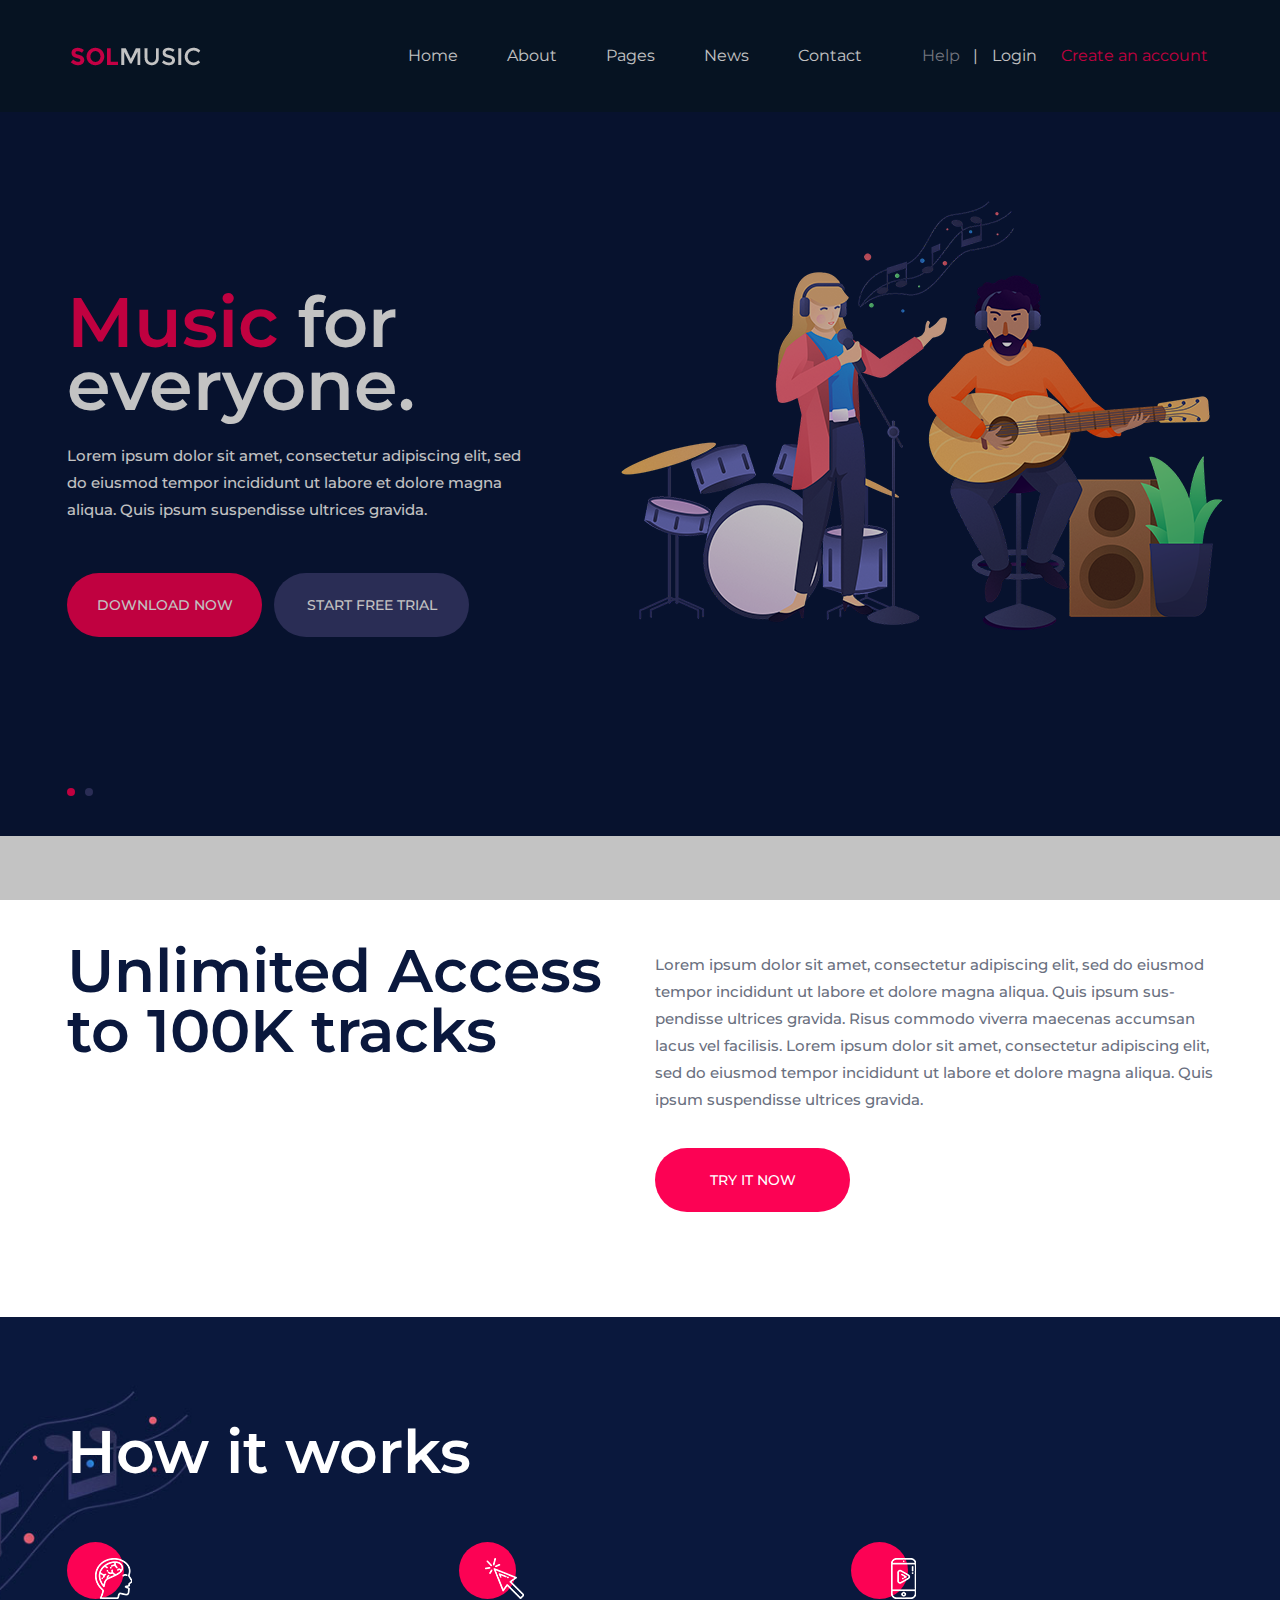
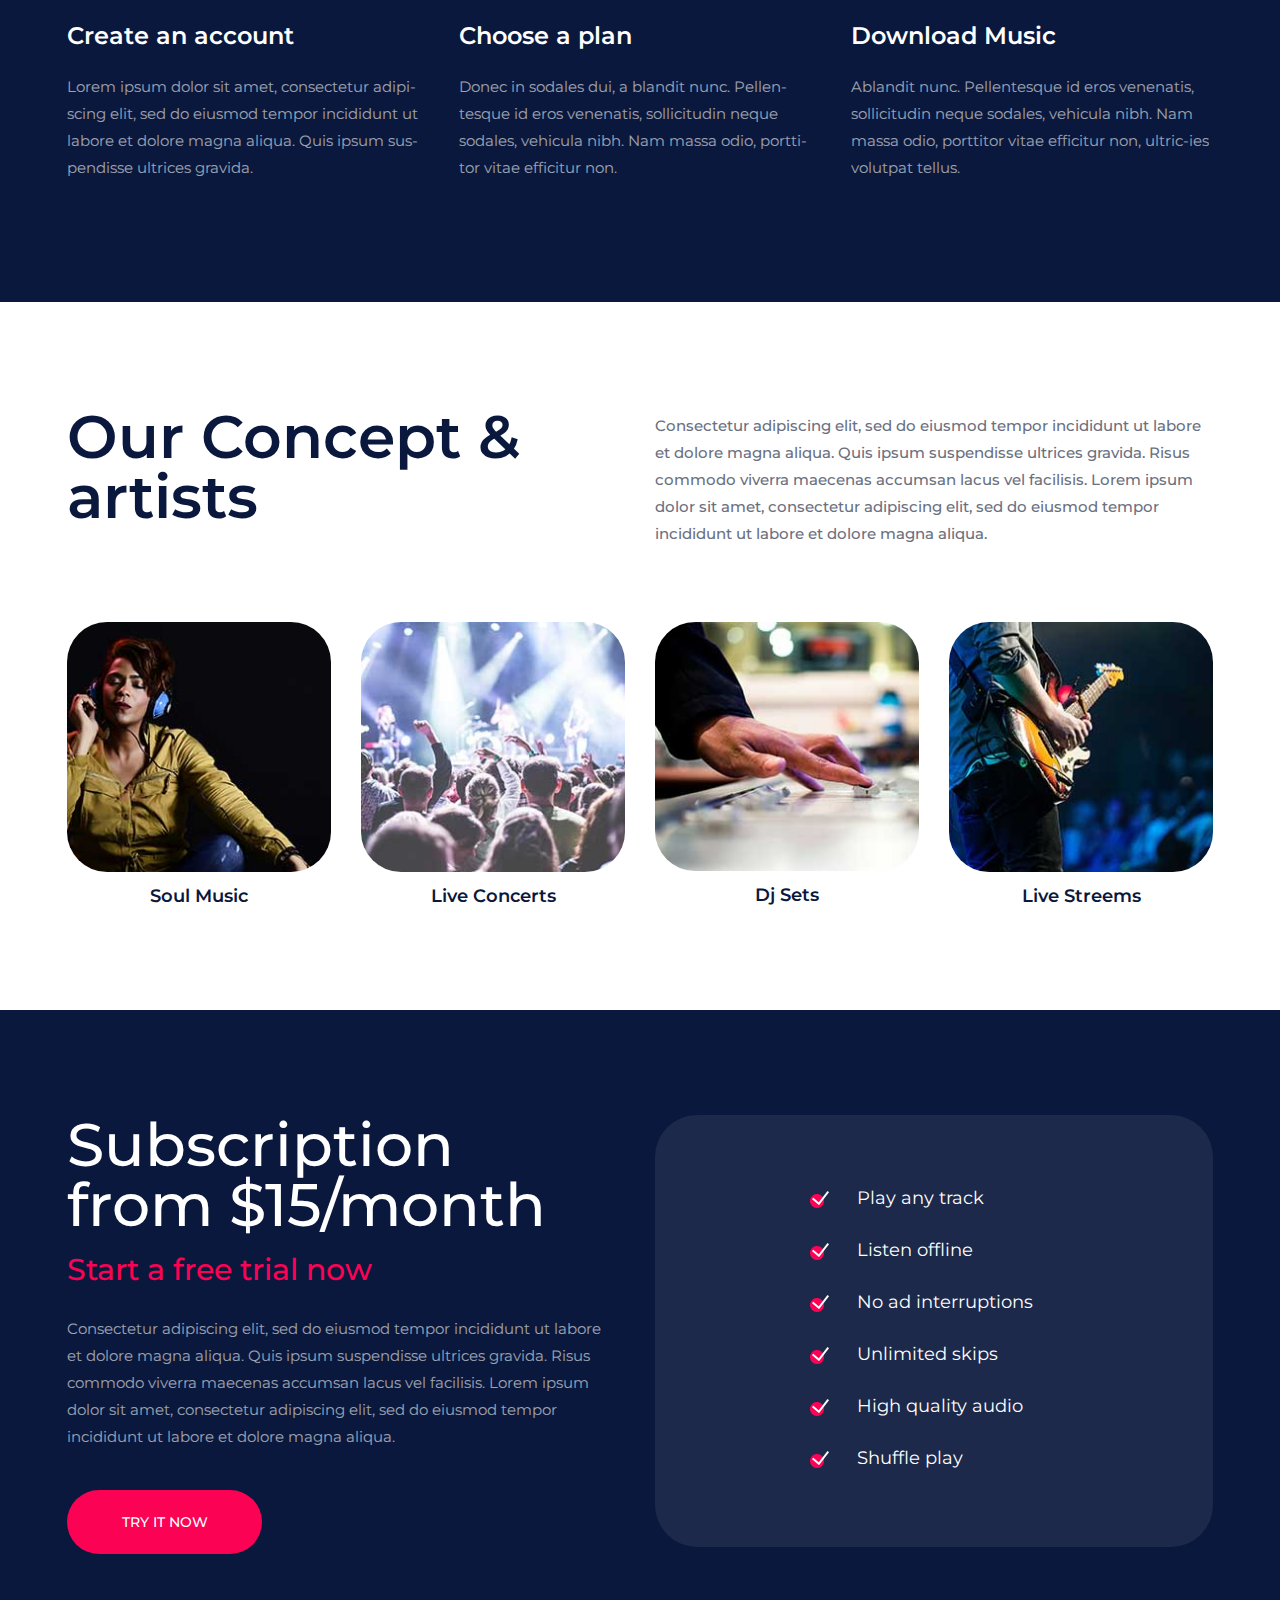
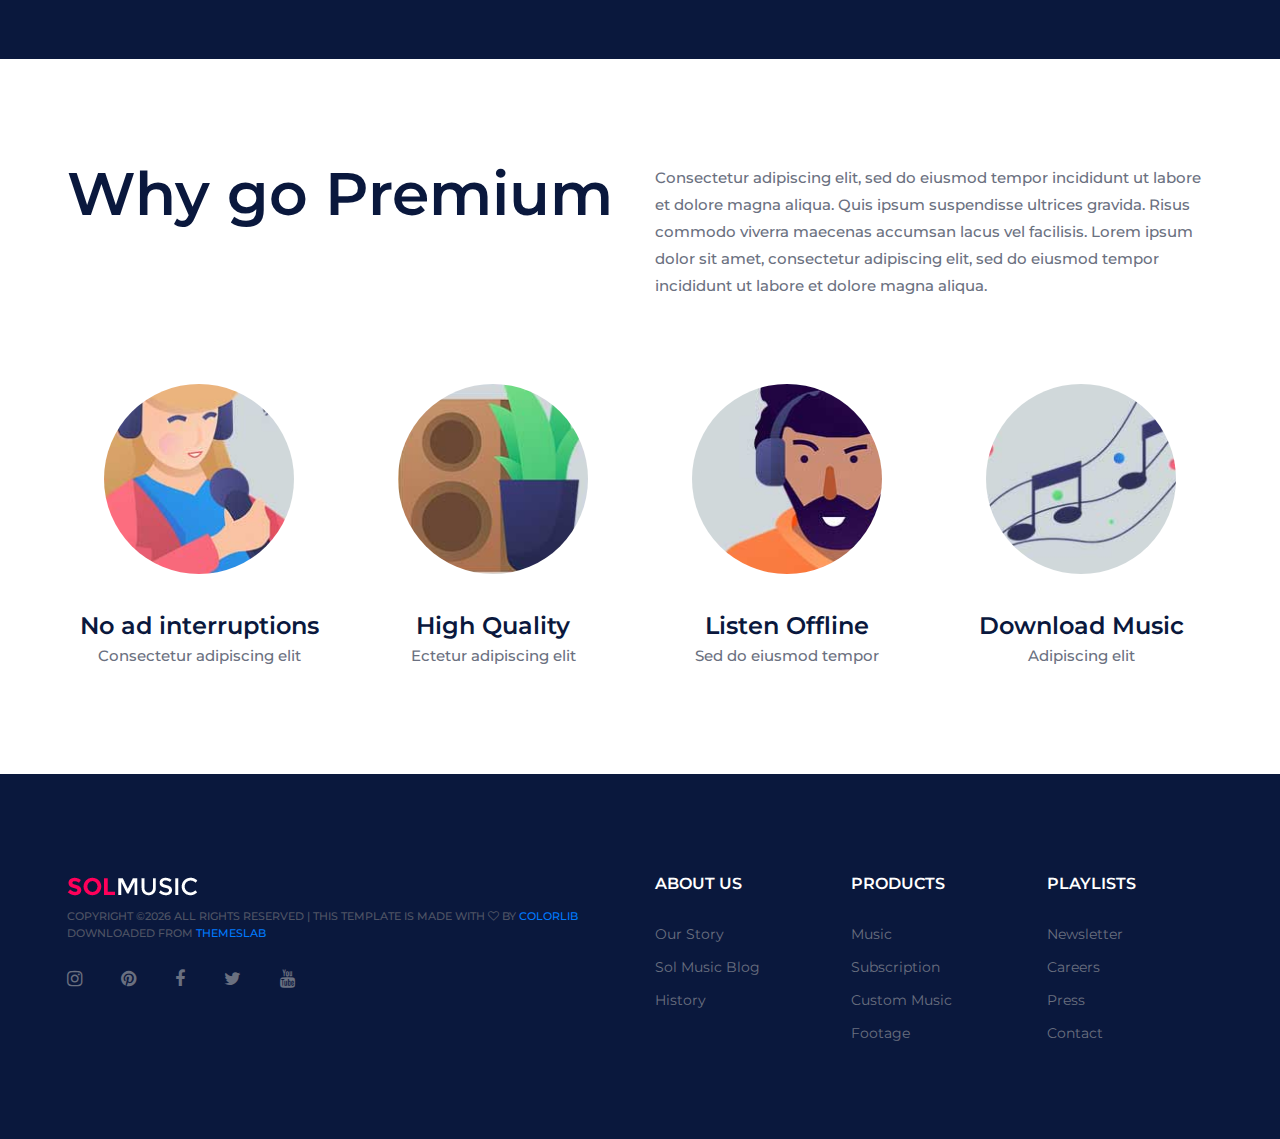
<file: index.html>
<!DOCTYPE html>
<html lang="zxx">
<head>
	<title>SolMusic</title>
	<meta charset="UTF-8">
	<meta name="description" content="SolMusic">
	<meta name="keywords" content="music, html">
	<meta name="viewport" content="width=device-width, initial-scale=1.0">
	
	<!-- Favicon -->
	<link href="img/favicon.ico" rel="shortcut icon"/>

	<!-- Google font -->
	<link href="https://fonts.googleapis.com/css?family=Montserrat:300,300i,400,400i,500,500i,600,600i,700,700i&display=swap" rel="stylesheet">
 
	<!-- Stylesheets -->
	<link rel="stylesheet" href="css/bootstrap.min.css"/>
	<link rel="stylesheet" href="css/font-awesome.min.css"/>
	<link rel="stylesheet" href="css/owl.carousel.min.css"/>
	<link rel="stylesheet" href="css/slicknav.min.css"/>

	<!-- Main Stylesheets -->
	<link rel="stylesheet" href="css/style.css"/>


	<!--[if lt IE 9]>
		<script src="https://oss.maxcdn.com/html5shiv/3.7.2/html5shiv.min.js"></script>
		<script src="https://oss.maxcdn.com/respond/1.4.2/respond.min.js"></script>
	<![endif]-->

</head>
<body>
	<!-- Page Preloder -->
	<div id="preloder">
		<div class="loader"></div>
	</div>

	<!-- Header section -->
	<header class="header-section clearfix">
		<a href="index.html" class="site-logo">
			<img src="img/logo.png" alt="">
		</a>
		<div class="header-right">
			<a href="#" class="hr-btn">Help</a>
			<span>|</span>
			<div class="user-panel">
				<a href="" class="login">Login</a>
				<a href="" class="register">Create an account</a>
			</div> 
		</div>
		<ul class="main-menu">
			<li><a href="index.html">Home</a></li>
			<li><a href="#">About</a></li>
			<li><a href="#">Pages</a>
				<ul class="sub-menu">
					<li><a href="category.html">Category</a></li>
					<li><a href="playlist.html">Playlist</a></li>
					<li><a href="artist.html">Artist</a></li>
					<li><a href="blog.html">Blog</a></li>
					<li><a href="contact.html">Contact</a></li>
				</ul>
			</li>
			<li><a href="blog.html">News</a></li>
			<li><a href="contact.html">Contact</a></li>
		</ul>
	</header>
	<!-- Header section end -->

	<!-- Hero section -->
	<section class="hero-section">
		<div class="hero-slider owl-carousel">
			<div class="hs-item">
				<div class="container">
					<div class="row">
						<div class="col-lg-6">
							<div class="hs-text">
								<h2><span>Music</span> for everyone.</h2>
								<p>Lorem ipsum dolor sit amet, consectetur adipiscing elit, sed do eiusmod tempor incididunt ut labore et dolore magna aliqua. Quis ipsum suspendisse ultrices gravida. </p>
								<a href="#" class="site-btn">Download Now</a>
								<a href="#" class="site-btn sb-c2">Start free trial</a>
							</div>
						</div>
						<div class="col-lg-6">
							<div class="hr-img">
								<img src="img/hero-bg.png" alt="">
							</div>
						</div>
					</div>
				</div>
			</div>
			<div class="hs-item">
				<div class="container">
					<div class="row">
						<div class="col-lg-6">
							<div class="hs-text">
								<h2><span>Listen </span> to new music.</h2>
								<p>Lorem ipsum dolor sit amet, consectetur adipiscing elit, sed do eiusmod tempor incididunt ut labore et dolore magna aliqua. Quis ipsum suspendisse ultrices gravida. </p>
								<a href="#" class="site-btn">Download Now</a>
								<a href="#" class="site-btn sb-c2">Start free trial</a>
							</div>
						</div>
						<div class="col-lg-6">
							<div class="hr-img">
								<img src="img/hero-bg.png" alt="">
							</div>
						</div>
					</div>
				</div>
			</div>
		</div>
	</section>
	<!-- Hero section end -->

	<!-- Intro section -->
	<section class="intro-section spad">
		<div class="container">
			<div class="row">
				<div class="col-lg-6">
					<div class="section-title">
						<h2>Unlimited Access to 100K tracks</h2>
					</div>
				</div>
				<div class="col-lg-6">
					<p>Lorem ipsum dolor sit amet, consectetur adipiscing elit, sed do eiusmod tempor incididunt ut labore et dolore magna aliqua. Quis ipsum sus-pendisse ultrices gravida. Risus commodo viverra maecenas accumsan lacus vel facilisis. Lorem ipsum dolor sit amet, consectetur adipiscing elit, sed do eiusmod tempor incididunt ut labore et dolore magna aliqua. Quis ipsum suspendisse ultrices gravida.</p>
					<a href="#" class="site-btn">Try it now</a>
				</div>
			</div>
		</div>
	</section>
	<!-- Intro section end -->

	<!-- How section -->
	<section class="how-section spad set-bg" data-setbg="img/how-to-bg.jpg">
		<div class="container text-white">
			<div class="section-title">
				<h2>How it works</h2>
			</div>
			<div class="row">
				<div class="col-md-4">
					<div class="how-item">
						<div class="hi-icon">
							<img src="img/icons/brain.png" alt="">
						</div>
						<h4>Create an account</h4>
						<p>Lorem ipsum dolor sit amet, consectetur adipi-scing elit, sed do eiusmod tempor incididunt ut labore et dolore magna aliqua. Quis ipsum sus-pendisse ultrices gravida. </p>
					</div>
				</div>
				<div class="col-md-4">
					<div class="how-item">
						<div class="hi-icon">
							<img src="img/icons/pointer.png" alt="">
						</div>
						<h4>Choose a plan</h4>
						<p>Donec in sodales dui, a blandit nunc. Pellen-tesque id eros venenatis, sollicitudin neque sodales, vehicula nibh. Nam massa odio, portti-tor vitae efficitur non. </p>
					</div>
				</div>
				<div class="col-md-4">
					<div class="how-item">
						<div class="hi-icon">
							<img src="img/icons/smartphone.png" alt="">
						</div>
						<h4>Download Music</h4>
						<p>Ablandit nunc. Pellentesque id eros venenatis, sollicitudin neque sodales, vehicula nibh. Nam massa odio, porttitor vitae efficitur non, ultric-ies volutpat tellus. </p>
					</div>
				</div>
			</div>
		</div>
	</section>
	<!-- How section end -->

	<!-- Concept section -->
	<section class="concept-section spad">
		<div class="container">
			<div class="row">
				<div class="col-lg-6">
					<div class="section-title">
						<h2>Our Concept & artists</h2>
					</div>
				</div>
				<div class="col-lg-6">
					<p>Consectetur adipiscing elit, sed do eiusmod tempor incididunt ut labore et dolore magna aliqua. Quis ipsum suspendisse ultrices gravida. Risus commodo viverra maecenas accumsan lacus vel facilisis. Lorem ipsum dolor sit amet, consectetur adipiscing elit, sed do eiusmod tempor incididunt ut labore et dolore magna aliqua.</p>
				</div>
			</div>
			<div class="row">
				<div class="col-lg-3 col-sm-6">
					<div class="concept-item">
						<img src="img/concept/1.jpg" alt="">
						<h5>Soul Music</h5>
					</div>
				</div>
				<div class="col-lg-3 col-sm-6">
					<div class="concept-item">
						<img src="img/concept/2.jpg" alt="">
						<h5>Live Concerts</h5>
					</div>
				</div>
				<div class="col-lg-3 col-sm-6">
					<div class="concept-item">
						<img src="img/concept/3.jpg" alt="">
						<h5>Dj Sets</h5>
					</div>
				</div>
				<div class="col-lg-3 col-sm-6">
					<div class="concept-item">
						<img src="img/concept/4.jpg" alt="">
						<h5>Live Streems</h5>
					</div>
				</div>
			</div>
		</div>
	</section>
	<!-- Concept section end -->

	<!-- Subscription section -->
	<section class="subscription-section spad">
		<div class="container">
			<div class="row">
				<div class="col-lg-6">
					<div class="sub-text">
						<h2>Subscription from $15/month</h2>
						<h3>Start a free trial now</h3>
						<p>Consectetur adipiscing elit, sed do eiusmod tempor incididunt ut labore et dolore magna aliqua. Quis ipsum suspendisse ultrices gravida. Risus commodo viverra maecenas accumsan lacus vel facilisis. Lorem ipsum dolor sit amet, consectetur adipiscing elit, sed do eiusmod tempor incididunt ut labore et dolore magna aliqua.</p>
						<a href="#" class="site-btn">Try it now</a>
					</div>
				</div>
				<div class="col-lg-6">
					<ul class="sub-list">
						<li><img src="img/icons/check-icon.png" alt="">Play any track</li>
						<li><img src="img/icons/check-icon.png" alt="">Listen offline</li>
						<li><img src="img/icons/check-icon.png" alt="">No ad interruptions</li>
						<li><img src="img/icons/check-icon.png" alt="">Unlimited skips</li>
						<li><img src="img/icons/check-icon.png" alt="">High quality audio</li>
						<li><img src="img/icons/check-icon.png" alt="">Shuffle play</li>
					</ul>
				</div>
			</div>
		</div>
	</section>
	<!-- Subscription section end -->

	<!-- Premium section end -->
	<section class="premium-section spad">
		<div class="container">
			<div class="row">
				<div class="col-lg-6">
					<div class="section-title">
						<h2>Why go Premium</h2>
					</div>
				</div>
				<div class="col-lg-6">
					<p>Consectetur adipiscing elit, sed do eiusmod tempor incididunt ut labore et dolore magna aliqua. Quis ipsum suspendisse ultrices gravida. Risus commodo viverra maecenas accumsan lacus vel facilisis. Lorem ipsum dolor sit amet, consectetur adipiscing elit, sed do eiusmod tempor incididunt ut labore et dolore magna aliqua.</p>
				</div>
			</div>
			<div class="row">
				<div class="col-lg-3 col-sm-6">
					<div class="premium-item">
						<img src="img/premium/1.jpg" alt="">
						<h4>No ad interruptions </h4>
						<p>Consectetur adipiscing elit</p>
					</div>
				</div>
				<div class="col-lg-3 col-sm-6">
					<div class="premium-item">
						<img src="img/premium/2.jpg" alt="">
						<h4>High Quality</h4>
						<p>Ectetur adipiscing elit</p>
					</div>
				</div>
				<div class="col-lg-3 col-sm-6">
					<div class="premium-item">
						<img src="img/premium/3.jpg" alt="">
						<h4>Listen Offline</h4>
						<p>Sed do eiusmod tempor </p>
					</div>
				</div>
				<div class="col-lg-3 col-sm-6">
					<div class="premium-item">
						<img src="img/premium/4.jpg" alt="">
						<h4>Download Music</h4>
						<p>Adipiscing elit</p>
					</div>
				</div>
			</div>
		</div>
	</section>
	<!-- Premium section end -->

	<!-- Footer section -->
	<footer class="footer-section">
		<div class="container">
			<div class="row">
				<div class="col-xl-6 col-lg-7 order-lg-2">
					<div class="row">
						<div class="col-sm-4">
							<div class="footer-widget">
								<h2>About us</h2>
								<ul>
									<li><a href="">Our Story</a></li>
									<li><a href="">Sol Music Blog</a></li>
									<li><a href="">History</a></li>
								</ul>
							</div>
						</div>
						<div class="col-sm-4">
							<div class="footer-widget">
								<h2>Products</h2>
								<ul>
									<li><a href="">Music</a></li>
									<li><a href="">Subscription</a></li>
									<li><a href="">Custom Music</a></li>
									<li><a href="">Footage</a></li>
								</ul>
							</div>
						</div>
						<div class="col-sm-4">
							<div class="footer-widget">
								<h2>Playlists</h2>
								<ul>
									<li><a href="">Newsletter</a></li>
									<li><a href="">Careers</a></li>
									<li><a href="">Press</a></li>
									<li><a href="">Contact</a></li>
								</ul>
							</div>
						</div>
					</div>
				</div>
				<div class="col-xl-6 col-lg-5 order-lg-1">
					<img src="img/logo.png" alt="">
					<div class="copyright"><!-- Link back to Colorlib can't be removed. Template is licensed under CC BY 3.0. -->
Copyright &copy;<script>document.write(new Date().getFullYear());</script> All rights reserved | This template is made with <i class="fa fa-heart-o" aria-hidden="true"></i> by <a href="https://colorlib.com" target="_blank">Colorlib</a> Downloaded from <a href="https://themeslab.org/" target="_blank">Themeslab</a>
<!-- Link back to Colorlib can't be removed. Template is licensed under CC BY 3.0. --></div>
					<div class="social-links">
						<a href=""><i class="fa fa-instagram"></i></a>
						<a href=""><i class="fa fa-pinterest"></i></a>
						<a href=""><i class="fa fa-facebook"></i></a>
						<a href=""><i class="fa fa-twitter"></i></a>
						<a href=""><i class="fa fa-youtube"></i></a>
					</div>
				</div>
			</div>
		</div>
	</footer>
	<!-- Footer section end -->
	
	<!--====== Javascripts & Jquery ======-->
	<script src="js/jquery-3.2.1.min.js"></script>
	<script src="js/bootstrap.min.js"></script>
	<script src="js/jquery.slicknav.min.js"></script>
	<script src="js/owl.carousel.min.js"></script>
	<script src="js/mixitup.min.js"></script>
	<script src="js/main.js"></script>

	</body>
</html>
</file>
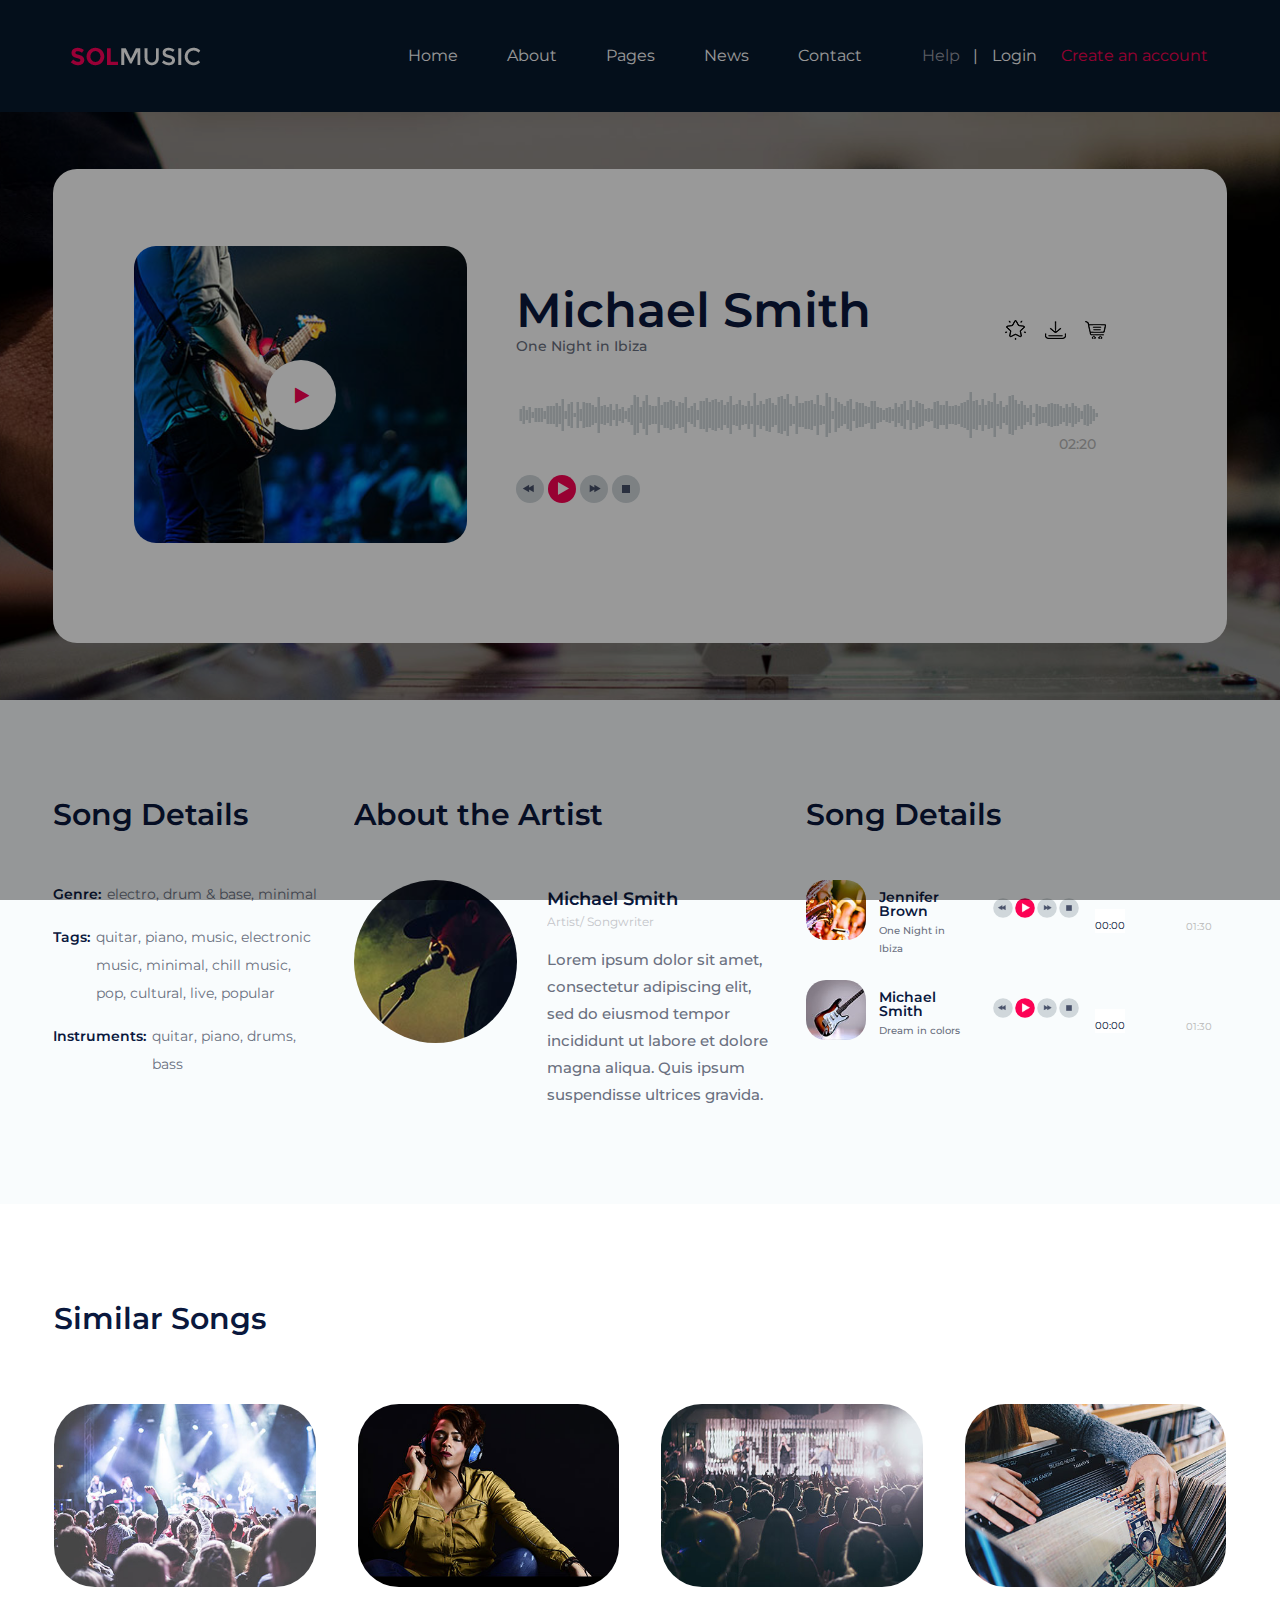
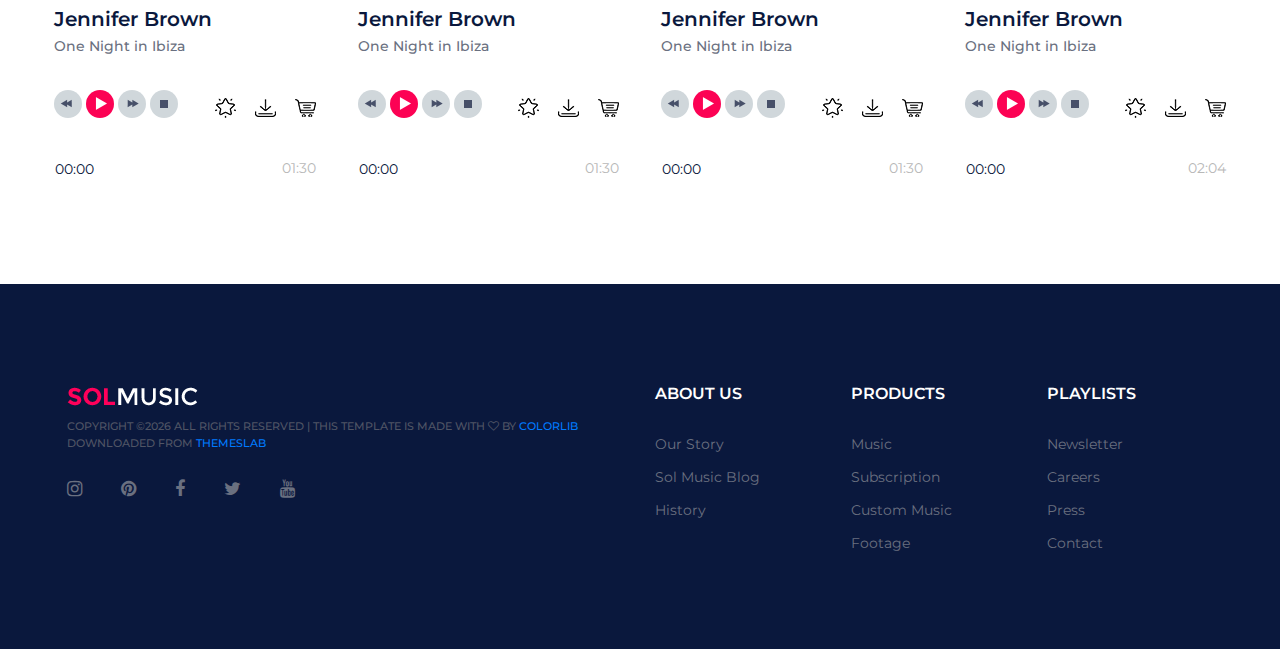
<file: artist.html>
<!DOCTYPE html>
<html lang="zxx">
<head>
	<title>SolMusic</title>
	<meta charset="UTF-8">
	<meta name="description" content="SolMusic">
	<meta name="keywords" content="music, html">
	<meta name="viewport" content="width=device-width, initial-scale=1.0">
	
	<!-- Favicon -->
	<link href="img/favicon.ico" rel="shortcut icon"/>

	<!-- Google font -->
	<link href="https://fonts.googleapis.com/css?family=Montserrat:300,300i,400,400i,500,500i,600,600i,700,700i&display=swap" rel="stylesheet">
 
	<!-- Stylesheets -->
	<link rel="stylesheet" href="css/bootstrap.min.css"/>
	<link rel="stylesheet" href="css/font-awesome.min.css"/>
	<link rel="stylesheet" href="css/owl.carousel.min.css"/>
	<link rel="stylesheet" href="css/slicknav.min.css"/>

	<!-- Main Stylesheets -->
	<link rel="stylesheet" href="css/style.css"/>


	<!--[if lt IE 9]>
		<script src="https://oss.maxcdn.com/html5shiv/3.7.2/html5shiv.min.js"></script>
		<script src="https://oss.maxcdn.com/respond/1.4.2/respond.min.js"></script>
	<![endif]-->

</head>
<body>
	<!-- Page Preloder -->
	<div id="preloder">
		<div class="loader"></div>
	</div>

	<!-- Header section -->
	<header class="header-section clearfix">
		<a href="index
		.html" class="site-logo">
			<img src="img/logo.png" alt="">
		</a>
		<div class="header-right">
			<a href="#" class="hr-btn">Help</a>
			<span>|</span>
			<div class="user-panel">
				<a href="" class="login">Login</a>
				<a href="" class="register">Create an account</a>
			</div> 
		</div>
		<ul class="main-menu">
			<li><a href="index
				.html">Home</a></li>
			<li><a href="#">About</a></li>
			<li><a href="#">Pages</a>
				<ul class="sub-menu">
					<li><a href="category.html">Category</a></li>
					<li><a href="playlist.html">Playlist</a></li>
					<li><a href="artist.html">Artist</a></li>
					<li><a href="blog.html">Blog</a></li>
					<li><a href="contact.html">Contact</a></li>
				</ul>
			</li>
			<li><a href="blog.html">News</a></li>
			<li><a href="contact.html">Contact</a></li>
		</ul>
	</header>
	<!-- Header section end -->

	<!-- Player section -->
	<section class="player-section set-bg" data-setbg="img/player-bg.jpg">
		<div class="player-box">
			<div class="tarck-thumb-warp">
				<div class="tarck-thumb">
					<img src="img/wave-thumb.jpg" alt="">
					<button onclick="wavesurfer.playPause();" class="wp-play"></button>
				</div>
			</div>
			<div class="wave-player-warp">
				<div class="row">
					<div class="col-lg-8">
						<div class="wave-player-info">
							<h2>Michael Smith</h2>
							<p>One Night in Ibiza</p>
						</div>
					</div>
					<div class="col-lg-4">
						<div class="songs-links">
							<a href=""><img src="img/icons/p-1.png" alt=""></a>
							<a href=""><img src="img/icons/p-2.png" alt=""></a>
							<a href=""><img src="img/icons/p-3.png" alt=""></a>
						</div>
					</div>
				</div>
				<div id="wavePlayer" class="clierfix">
					<div id="audiowave" data-waveurl="music-files/8.mp3"></div>
					<div id="currentTime"></div>
					<div id="clipTime"></div>
					<!-- Player Controls -->
					<div class="wavePlayer_controls">
						<button class="jp-prev player_button" onclick="wavesurfer.skipBackward();"></button>
						<button class="jp-play player_button" onclick="wavesurfer.playPause();"></button>
						<button class="jp-next player_button" onclick="wavesurfer.skipForward();"></button>
						<button class="jp-stop player_button" onclick="wavesurfer.stop();"></button>
					</div>
				</div>
			</div>
		</div>
	</section>
	<!-- Player section end -->

	<!-- Songs details section -->
	<section class="songs-details-section">
		<div class="container-fluid">
			<div class="row">
				<div class="col-lg-3">
					<div class="song-details-box">
						<h3>Song Details</h3>
						<ul>
							<li><strong>Genre:</strong><span>electro, drum & base, minimal</span></li>
							<li><strong>Tags:</strong><span>quitar, piano, music, electronic music, minimal, chill music, pop, cultural, live, popular</span></li>
							<li><strong>Instruments:</strong><span>quitar, piano, drums, bass</span></li>
						</ul>
					</div>
				</div>
				<div class="col-lg-9">
					<div class="row">
						<div class="col-lg-6">
							<div class="song-details-box">
								<h3>About the Artist</h3>
								<div class="artist-details">
									<img src="img/artist.jpg" alt="">
									<div class="ad-text">
										<h5>Michael Smith</h5>
										<span>Artist/ Songwriter</span>
										<p>Lorem ipsum dolor sit amet, consectetur adipiscing elit, sed do eiusmod tempor incididunt ut labore et dolore magna aliqua. Quis ipsum suspendisse ultrices gravida. </p>
									</div>
								</div>
							</div>
						</div>
						<div class="col-lg-6">
							<div class="song-details-box">
								<h3>Song Details</h3>
								<!-- song -->
								<div class="song-item">
									<div class="row">
										<div class="col-xl-5 col-lg-12 col-md-5">
											<div class="song-info-box">
												<img src="img/songs/1.jpg" alt="">
												<div class="song-info">
													<h4>Jennifer Brown</h4>
													<p>One Night in Ibiza</p>
												</div>
											</div>
										</div>
										<div class="col-xl-7 col-lg-12 col-md-7">
											<div class="single_player_container">
												<div class="single_player">
													<div class="jp-jplayer jplayer" data-ancestor=".jp_container_1" data-url="music-files/1.mp3"></div>
													<div class="jp-audio jp_container_1" role="application" aria-label="media player">
														<div class="jp-gui jp-interface">
					
															<!-- Player Controls -->
															<div class="player_controls_box">
																<button class="jp-prev player_button" tabindex="0"></button>
																<button class="jp-play player_button" tabindex="0"></button>
																<button class="jp-next player_button" tabindex="0"></button>
																<button class="jp-stop player_button" tabindex="0"></button>
															</div>
															<!-- Progress Bar -->
															<div class="player_bars">
																<div class="jp-progress">
																	<div class="jp-seek-bar">
																		<div>
																			<div class="jp-play-bar"><div class="jp-current-time" role="timer" aria-label="time">0:00</div></div>
																		</div>
																	</div>
																</div>
																<div class="jp-duration ml-auto" role="timer" aria-label="duration">00:00</div>
															</div>
														</div>
														<div class="jp-no-solution">
															<span>Update Required</span>
															To play the media you will need to either update your browser to a recent version or update your <a href="http://get.adobe.com/flashplayer/" target="_blank">Flash plugin</a>
														</div>
													</div>
												</div>
											</div>
										</div>
									</div>
								</div>
								<!-- song -->
								<div class="song-item">
									<div class="row">
										<div class="col-xl-5 col-lg-12 col-md-5">
											<div class="song-info-box">
												<img src="img/songs/2.jpg" alt="">
												<div class="song-info">
													<h4>Michael Smith</h4>
													<p>Dream in colors</p>
												</div>
											</div>
										</div>
										<div class="col-xl-7 col-lg-12 col-md-7">
											<div class="single_player_container">
												<div class="single_player">
													<div class="jp-jplayer jplayer" data-ancestor=".jp_container_2" data-url="music-files/2.mp3"></div>
													<div class="jp-audio jp_container_2" role="application" aria-label="media player">
														<div class="jp-gui jp-interface">

															<!-- Player Controls -->
															<div class="player_controls_box">
																<button class="jp-prev player_button" tabindex="0"></button>
																<button class="jp-play player_button" tabindex="0"></button>
																<button class="jp-next player_button" tabindex="0"></button>
																<button class="jp-stop player_button" tabindex="0"></button>
															</div>
															<!-- Progress Bar -->
															<div class="player_bars">
																<div class="jp-progress">
																	<div class="jp-seek-bar">
																		<div>
																			<div class="jp-play-bar"><div class="jp-current-time" role="timer" aria-label="time">0:00</div></div>
																		</div>
																	</div>
																</div>
																<div class="jp-duration ml-auto" role="timer" aria-label="duration">00:00</div>
															</div>
														</div>
														<div class="jp-no-solution">
															<span>Update Required</span>
															To play the media you will need to either update your browser to a recent version or update your <a href="http://get.adobe.com/flashplayer/" target="_blank">Flash plugin</a>
														</div>
													</div>
												</div>
											</div>
										</div>
									</div>
								</div>
							</div>
						</div>
					</div>
				</div>
			</div>
		</div>
	</section>
	<!-- Songs details section -->
	
	<!-- Similar Songs section -->
	<section class="similar-songs-section">
		<div class="container-fluid">
			<h3>Similar Songs</h3>
			<div class="row">
				<div class="col-xl-3 col-sm-6">
					<div class="similar-song">
						<img class="ss-thumb" src="img/playlist/1.jpg" alt="">
						<h4>Jennifer Brown</h4>
						<p>One Night in Ibiza</p>
						<div class="single_player">
							<div class="jp-jplayer jplayer" data-ancestor=".jp_container_8" data-url="music-files/3.mp3"></div>
							<div class="jp-audio jp_container_8" role="application" aria-label="media player">
								<div class="jp-gui jp-interface">
									<!-- Player Controls -->
									<div class="ss-controls">
										<div class="songs-links">
											<a href=""><img src="img/icons/p-1.png" alt=""></a>
											<a href=""><img src="img/icons/p-2.png" alt=""></a>
											<a href=""><img src="img/icons/p-3.png" alt=""></a>
										</div>
										<div class="player_controls_box">
											<button class="jp-prev player_button" tabindex="0"></button>
											<button class="jp-play player_button" tabindex="0"></button>
											<button class="jp-next player_button" tabindex="0"></button>
											<button class="jp-stop player_button" tabindex="0"></button>
										</div>
									</div>
									<!-- Progress Bar -->
									<div class="player_bars">
										<div class="jp-progress">
											<div class="jp-seek-bar">
												<div>
													<div class="jp-play-bar"><div class="jp-current-time" role="timer" aria-label="time">0:00</div></div>
												</div>
											</div>
										</div>
										<div class="jp-duration ml-auto" role="timer" aria-label="duration">00:00</div>
									</div>
								</div>
								<div class="jp-no-solution">
									<span>Update Required</span>
									To play the media you will need to either update your browser to a recent version or update your <a href="http://get.adobe.com/flashplayer/" target="_blank">Flash plugin</a>
								</div>
							</div>
						</div>
					</div>
				</div>
				<div class="col-xl-3 col-sm-6">
					<div class="similar-song">
						<img class="ss-thumb" src="img/playlist/2.jpg" alt="">
						<h4>Jennifer Brown</h4>
						<p>One Night in Ibiza</p>
						<div class="single_player">
							<div class="jp-jplayer jplayer" data-ancestor=".jp_container_9" data-url="music-files/4.mp3"></div>
							<div class="jp-audio jp_container_9" role="application" aria-label="media player">
								<div class="jp-gui jp-interface">
									<!-- Player Controls -->
									<div class="ss-controls">
										<div class="songs-links">
											<a href=""><img src="img/icons/p-1.png" alt=""></a>
											<a href=""><img src="img/icons/p-2.png" alt=""></a>
											<a href=""><img src="img/icons/p-3.png" alt=""></a>
										</div>
										<div class="player_controls_box">
											<button class="jp-prev player_button" tabindex="0"></button>
											<button class="jp-play player_button" tabindex="0"></button>
											<button class="jp-next player_button" tabindex="0"></button>
											<button class="jp-stop player_button" tabindex="0"></button>
										</div>
									</div>
									<!-- Progress Bar -->
									<div class="player_bars">
										<div class="jp-progress">
											<div class="jp-seek-bar">
												<div>
													<div class="jp-play-bar"><div class="jp-current-time" role="timer" aria-label="time">0:00</div></div>
												</div>
											</div>
										</div>
										<div class="jp-duration ml-auto" role="timer" aria-label="duration">00:00</div>
									</div>
								</div>
								<div class="jp-no-solution">
									<span>Update Required</span>
									To play the media you will need to either update your browser to a recent version or update your <a href="http://get.adobe.com/flashplayer/" target="_blank">Flash plugin</a>
								</div>
							</div>
						</div>
					</div>
				</div>
				<div class="col-xl-3 col-sm-6">
					<div class="similar-song">
						<img class="ss-thumb" src="img/playlist/3.jpg" alt="">
						<h4>Jennifer Brown</h4>
						<p>One Night in Ibiza</p>
						<div class="single_player">
							<div class="jp-jplayer jplayer" data-ancestor=".jp_container_10" data-url="music-files/5.mp3"></div>
							<div class="jp-audio jp_container_10" role="application" aria-label="media player">
								<div class="jp-gui jp-interface">
									<!-- Player Controls -->
									<div class="ss-controls">
										<div class="songs-links">
											<a href=""><img src="img/icons/p-1.png" alt=""></a>
											<a href=""><img src="img/icons/p-2.png" alt=""></a>
											<a href=""><img src="img/icons/p-3.png" alt=""></a>
										</div>
										<div class="player_controls_box">
											<button class="jp-prev player_button" tabindex="0"></button>
											<button class="jp-play player_button" tabindex="0"></button>
											<button class="jp-next player_button" tabindex="0"></button>
											<button class="jp-stop player_button" tabindex="0"></button>
										</div>
									</div>
									<!-- Progress Bar -->
									<div class="player_bars">
										<div class="jp-progress">
											<div class="jp-seek-bar">
												<div>
													<div class="jp-play-bar"><div class="jp-current-time" role="timer" aria-label="time">0:00</div></div>
												</div>
											</div>
										</div>
										<div class="jp-duration ml-auto" role="timer" aria-label="duration">00:00</div>
									</div>
								</div>
								<div class="jp-no-solution">
									<span>Update Required</span>
									To play the media you will need to either update your browser to a recent version or update your <a href="http://get.adobe.com/flashplayer/" target="_blank">Flash plugin</a>
								</div>
							</div>
						</div>
					</div>
				</div>
				<div class="col-xl-3 col-sm-6">
					<div class="similar-song">
						<img class="ss-thumb" src="img/playlist/4.jpg" alt="">
						<h4>Jennifer Brown</h4>
						<p>One Night in Ibiza</p>
						<div class="single_player">
							<div class="jp-jplayer jplayer" data-ancestor=".jp_container_11" data-url="music-files/7.mp3"></div>
							<div class="jp-audio jp_container_11" role="application" aria-label="media player">
								<div class="jp-gui jp-interface">
									<!-- Player Controls -->
									<div class="ss-controls">
										<div class="songs-links">
											<a href=""><img src="img/icons/p-1.png" alt=""></a>
											<a href=""><img src="img/icons/p-2.png" alt=""></a>
											<a href=""><img src="img/icons/p-3.png" alt=""></a>
										</div>
										<div class="player_controls_box">
											<button class="jp-prev player_button" tabindex="0"></button>
											<button class="jp-play player_button" tabindex="0"></button>
											<button class="jp-next player_button" tabindex="0"></button>
											<button class="jp-stop player_button" tabindex="0"></button>
										</div>
									</div>
									<!-- Progress Bar -->
									<div class="player_bars">
										<div class="jp-progress">
											<div class="jp-seek-bar">
												<div>
													<div class="jp-play-bar"><div class="jp-current-time" role="timer" aria-label="time">0:00</div></div>
												</div>
											</div>
										</div>
										<div class="jp-duration ml-auto" role="timer" aria-label="duration">00:00</div>
									</div>
								</div>
								<div class="jp-no-solution">
									<span>Update Required</span>
									To play the media you will need to either update your browser to a recent version or update your <a href="http://get.adobe.com/flashplayer/" target="_blank">Flash plugin</a>
								</div>
							</div>
						</div>
					</div>
				</div>
			</div>
		</div>
	</section>
	<!-- Similar Songs section end -->

	<!-- Footer section -->
	<footer class="footer-section">
		<div class="container">
			<div class="row">
				<div class="col-xl-6 col-lg-7 order-lg-2">
					<div class="row">
						<div class="col-sm-4">
							<div class="footer-widget">
								<h2>About us</h2>
								<ul>
									<li><a href="">Our Story</a></li>
									<li><a href="">Sol Music Blog</a></li>
									<li><a href="">History</a></li>
								</ul>
							</div>
						</div>
						<div class="col-sm-4">
							<div class="footer-widget">
								<h2>Products</h2>
								<ul>
									<li><a href="">Music</a></li>
									<li><a href="">Subscription</a></li>
									<li><a href="">Custom Music</a></li>
									<li><a href="">Footage</a></li>
								</ul>
							</div>
						</div>
						<div class="col-sm-4">
							<div class="footer-widget">
								<h2>Playlists</h2>
								<ul>
									<li><a href="">Newsletter</a></li>
									<li><a href="">Careers</a></li>
									<li><a href="">Press</a></li>
									<li><a href="">Contact</a></li>
								</ul>
							</div>
						</div>
					</div>
				</div>
				<div class="col-xl-6 col-lg-5 order-lg-1">
					<img src="img/logo.png" alt="">
					<div class="copyright"><!-- Link back to Colorlib can't be removed. Template is licensed under CC BY 3.0. -->
Copyright &copy;<script>document.write(new Date().getFullYear());</script> All rights reserved | This template is made with <i class="fa fa-heart-o" aria-hidden="true"></i> by <a href="https://colorlib.com" target="_blank">Colorlib</a> Downloaded from <a href="https://themeslab.org/" target="_blank">Themeslab</a>
<!-- Link back to Colorlib can't be removed. Template is licensed under CC BY 3.0. --></div>
					<div class="social-links">
						<a href=""><i class="fa fa-instagram"></i></a>
						<a href=""><i class="fa fa-pinterest"></i></a>
						<a href=""><i class="fa fa-facebook"></i></a>
						<a href=""><i class="fa fa-twitter"></i></a>
						<a href=""><i class="fa fa-youtube"></i></a>
					</div>
				</div>
			</div>
		</div>
	</footer>
	<!-- Footer section end -->
	
	<!--====== Javascripts & Jquery ======-->
	<script src="js/jquery-3.2.1.min.js"></script>
	<script src="js/bootstrap.min.js"></script>
	<script src="js/jquery.slicknav.min.js"></script>
	<script src="js/owl.carousel.min.js"></script>
	<script src="js/mixitup.min.js"></script>
	<script src="js/main.js"></script>

	<!-- Audio Players js -->
	<script src="js/jquery.jplayer.min.js"></script>
	<script src="js/wavesurfer.min.js"></script>

	<!-- Audio Players Initialization -->
	<script src="js/WaveSurferInit.js"></script>
	<script src="js/jplayerInit.js"></script>

	</body>
</html>
</file>
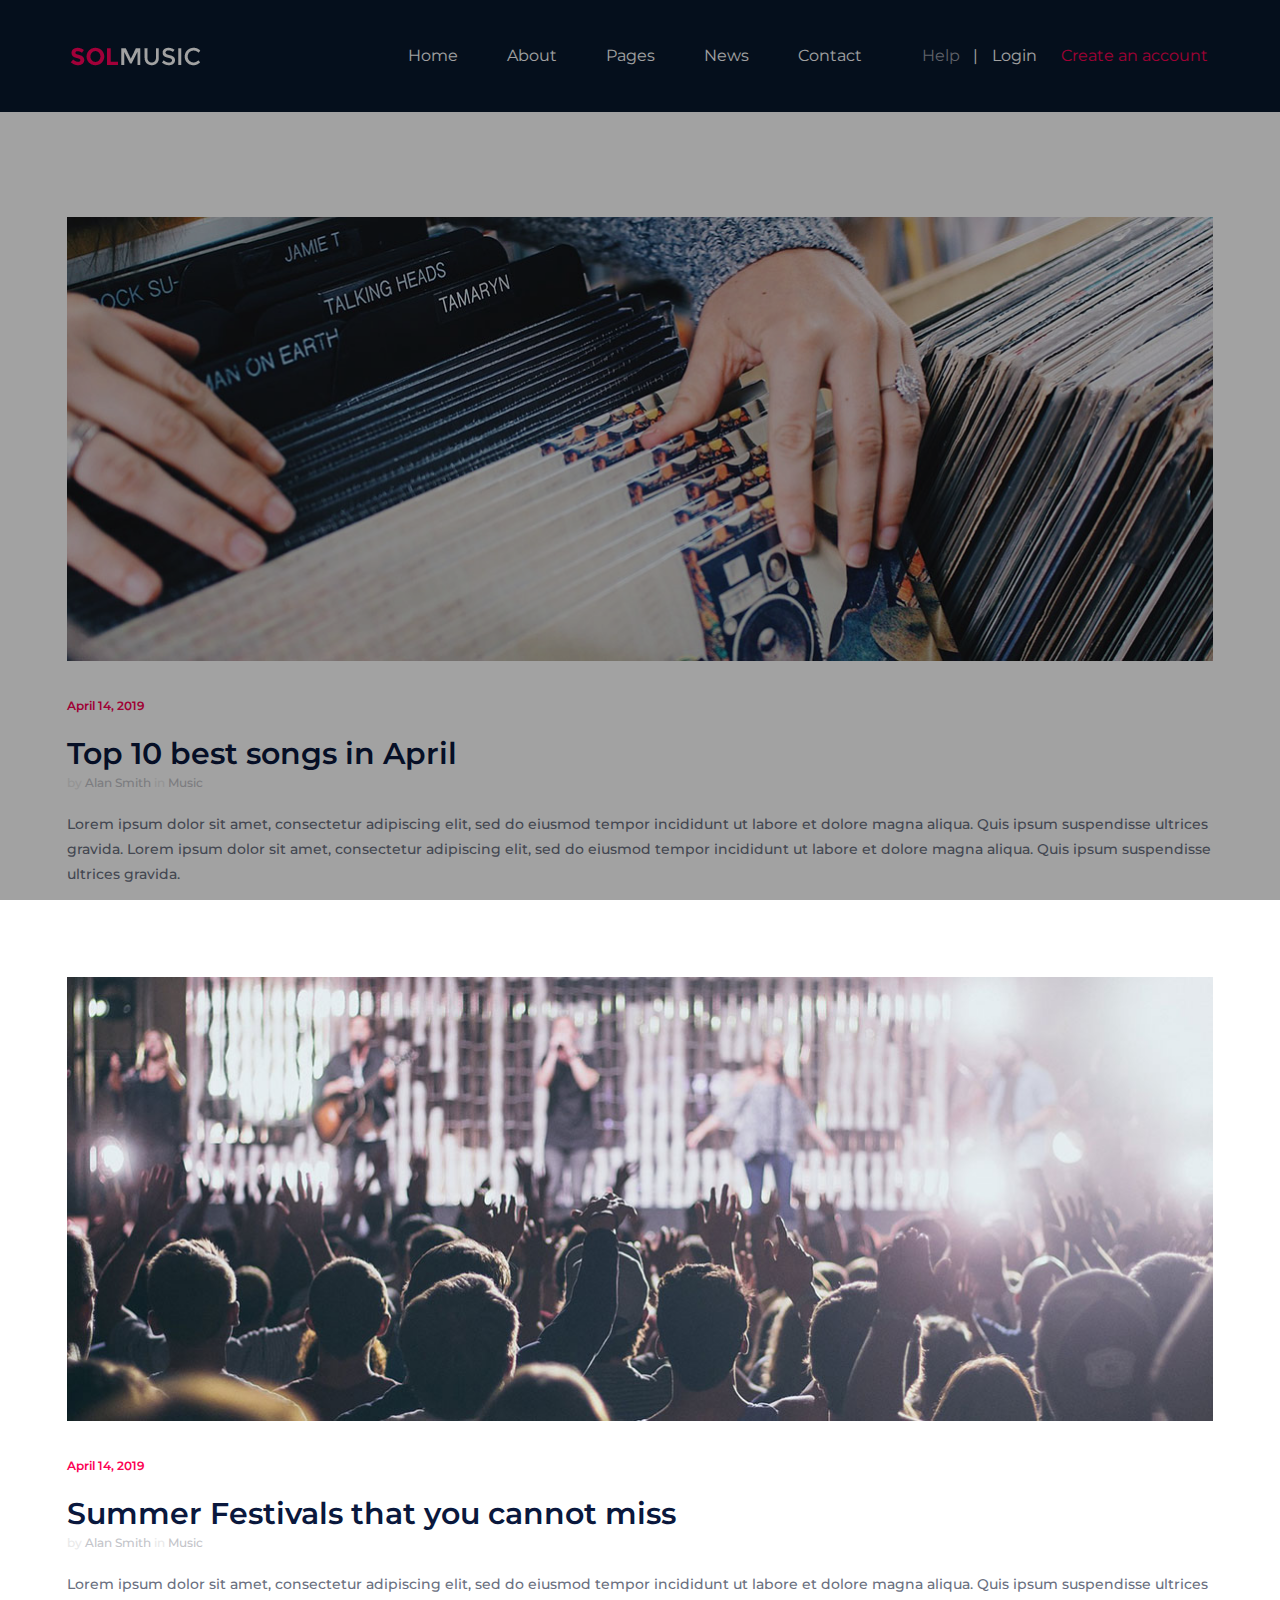
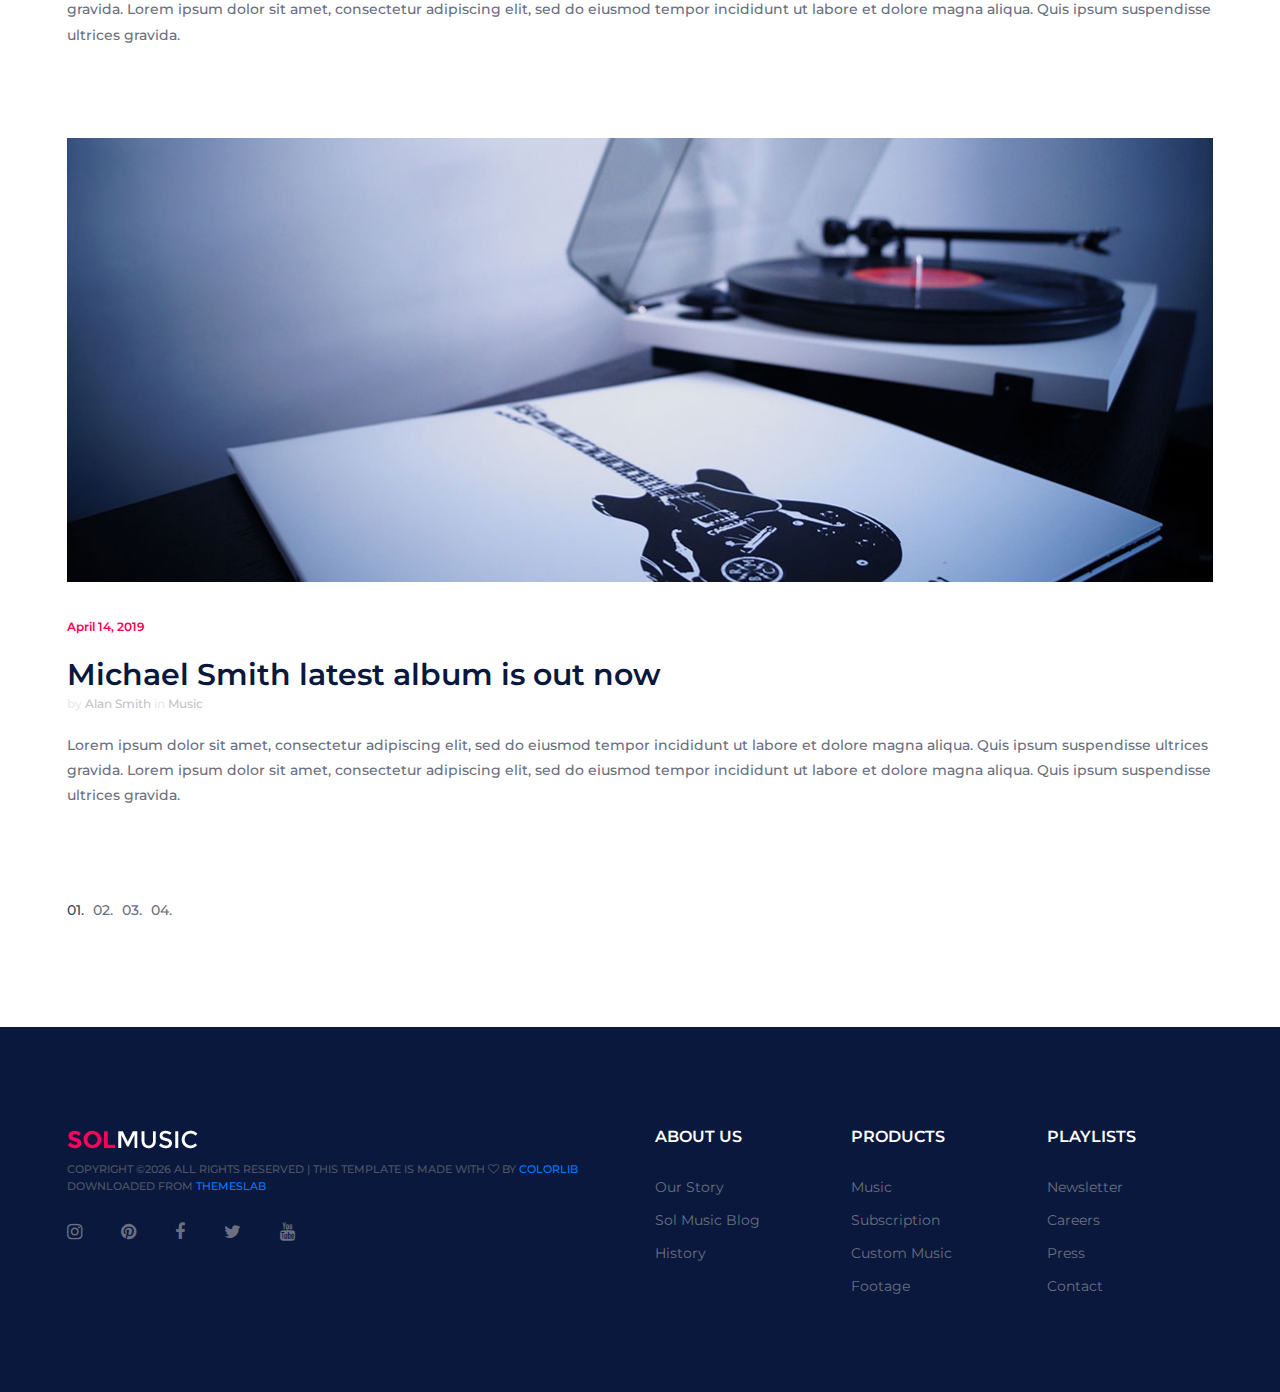
<file: blog.html>
<!DOCTYPE html>
<html lang="zxx">
<head>
	<title>SolMusic</title>
	<meta charset="UTF-8">
	<meta name="description" content="SolMusic">
	<meta name="keywords" content="music, html">
	<meta name="viewport" content="width=device-width, initial-scale=1.0">
	
	<!-- Favicon -->
	<link href="img/favicon.ico" rel="shortcut icon"/>

	<!-- Google font -->
	<link href="https://fonts.googleapis.com/css?family=Montserrat:300,300i,400,400i,500,500i,600,600i,700,700i&display=swap" rel="stylesheet">
 
	<!-- Stylesheets -->
	<link rel="stylesheet" href="css/bootstrap.min.css"/>
	<link rel="stylesheet" href="css/font-awesome.min.css"/>
	<link rel="stylesheet" href="css/owl.carousel.min.css"/>
	<link rel="stylesheet" href="css/slicknav.min.css"/>

	<!-- Main Stylesheets -->
	<link rel="stylesheet" href="css/style.css"/>


	<!--[if lt IE 9]>
		<script src="https://oss.maxcdn.com/html5shiv/3.7.2/html5shiv.min.js"></script>
		<script src="https://oss.maxcdn.com/respond/1.4.2/respond.min.js"></script>
	<![endif]-->

</head>
<body>
	<!-- Page Preloder -->
	<div id="preloder">
		<div class="loader"></div>
	</div>

	<!-- Header section -->
	<header class="header-section clearfix">
		<a href="index.html" class="site-logo">
			<img src="img/logo.png" alt="">
		</a>
		<div class="header-right">
			<a href="#" class="hr-btn">Help</a>
			<span>|</span>
			<div class="user-panel">
				<a href="" class="login">Login</a>
				<a href="" class="register">Create an account</a>
			</div> 
		</div>
		<ul class="main-menu">
			<li><a href="index.html">Home</a></li>
			<li><a href="#">About</a></li>
			<li><a href="#">Pages</a>
				<ul class="sub-menu">
					<li><a href="category.html">Category</a></li>
					<li><a href="playlist.html">Playlist</a></li>
					<li><a href="artist.html">Artist</a></li>
					<li><a href="blog.html">Blog</a></li>
					<li><a href="contact.html">Contact</a></li>
				</ul>
			</li>
			<li><a href="blog.html">News</a></li>
			<li><a href="contact.html">Contact</a></li>
		</ul>
	</header>
	<!-- Header section end -->

	<!-- Blog section -->
	<section class="blog-section spad">
		<div class="container">
			<!-- Blog post -->
			<div class="blog-item">
				<img src="img/blog/1.jpg" alt="">
				<div class="blog-date">April 14, 2019</div>
				<h3>Top 10 best songs in April</h3>
				<div class="blog-meta">by <a href="">Alan Smith</a> in <a href="">Music</a></div>
				<p>Lorem ipsum dolor sit amet, consectetur adipiscing elit, sed do eiusmod tempor incididunt ut labore et dolore magna aliqua. Quis ipsum suspendisse ultrices gravida. Lorem ipsum dolor sit amet, consectetur adipiscing elit, sed do eiusmod tempor incididunt ut labore et dolore magna aliqua. Quis ipsum suspendisse ultrices gravida. </p>
			</div>
			<!-- Blog post -->
			<div class="blog-item">
				<img src="img/blog/2.jpg" alt="">
				<div class="blog-date">April 14, 2019</div>
				<h3>Summer Festivals that you cannot miss</h3>
				<div class="blog-meta">by <a href="">Alan Smith</a> in <a href="">Music</a></div>
				<p>Lorem ipsum dolor sit amet, consectetur adipiscing elit, sed do eiusmod tempor incididunt ut labore et dolore magna aliqua. Quis ipsum suspendisse ultrices gravida. Lorem ipsum dolor sit amet, consectetur adipiscing elit, sed do eiusmod tempor incididunt ut labore et dolore magna aliqua. Quis ipsum suspendisse ultrices gravida. </p>
			</div>
			<!-- Blog post -->
			<div class="blog-item">
				<img src="img/blog/3.jpg" alt="">
				<div class="blog-date">April 14, 2019</div>
				<h3>Michael Smith latest album is out now</h3>
				<div class="blog-meta">by <a href="">Alan Smith</a> in <a href="">Music</a></div>
				<p>Lorem ipsum dolor sit amet, consectetur adipiscing elit, sed do eiusmod tempor incididunt ut labore et dolore magna aliqua. Quis ipsum suspendisse ultrices gravida. Lorem ipsum dolor sit amet, consectetur adipiscing elit, sed do eiusmod tempor incididunt ut labore et dolore magna aliqua. Quis ipsum suspendisse ultrices gravida. </p>
			</div>
			<div class="site-pagination">
				<a href="#" class="active">01.</a>
				<a href="#">02.</a>
				<a href="#">03.</a>
				<a href="#">04.</a>
			</div>
		</div>
	</section>
	<!-- Blog section end -->

	<!-- Footer section -->
	<footer class="footer-section">
		<div class="container">
			<div class="row">
				<div class="col-xl-6 col-lg-7 order-lg-2">
					<div class="row">
						<div class="col-sm-4">
							<div class="footer-widget">
								<h2>About us</h2>
								<ul>
									<li><a href="">Our Story</a></li>
									<li><a href="">Sol Music Blog</a></li>
									<li><a href="">History</a></li>
								</ul>
							</div>
						</div>
						<div class="col-sm-4">
							<div class="footer-widget">
								<h2>Products</h2>
								<ul>
									<li><a href="">Music</a></li>
									<li><a href="">Subscription</a></li>
									<li><a href="">Custom Music</a></li>
									<li><a href="">Footage</a></li>
								</ul>
							</div>
						</div>
						<div class="col-sm-4">
							<div class="footer-widget">
								<h2>Playlists</h2>
								<ul>
									<li><a href="">Newsletter</a></li>
									<li><a href="">Careers</a></li>
									<li><a href="">Press</a></li>
									<li><a href="">Contact</a></li>
								</ul>
							</div>
						</div>
					</div>
				</div>
				<div class="col-xl-6 col-lg-5 order-lg-1">
					<img src="img/logo.png" alt="">
					<div class="copyright"><!-- Link back to Colorlib can't be removed. Template is licensed under CC BY 3.0. -->
Copyright &copy;<script>document.write(new Date().getFullYear());</script> All rights reserved | This template is made with <i class="fa fa-heart-o" aria-hidden="true"></i> by <a href="https://colorlib.com" target="_blank">Colorlib</a> Downloaded from <a href="https://themeslab.org/" target="_blank">Themeslab</a>
<!-- Link back to Colorlib can't be removed. Template is licensed under CC BY 3.0. --></div>
					<div class="social-links">
						<a href=""><i class="fa fa-instagram"></i></a>
						<a href=""><i class="fa fa-pinterest"></i></a>
						<a href=""><i class="fa fa-facebook"></i></a>
						<a href=""><i class="fa fa-twitter"></i></a>
						<a href=""><i class="fa fa-youtube"></i></a>
					</div>
				</div>
			</div>
		</div>
	</footer>
	<!-- Footer section end -->
	
	<!--====== Javascripts & Jquery ======-->
	<script src="js/jquery-3.2.1.min.js"></script>
	<script src="js/bootstrap.min.js"></script>
	<script src="js/jquery.slicknav.min.js"></script>
	<script src="js/owl.carousel.min.js"></script>
	<script src="js/mixitup.min.js"></script>
	<script src="js/main.js"></script>

	</body>
</html>
</file>
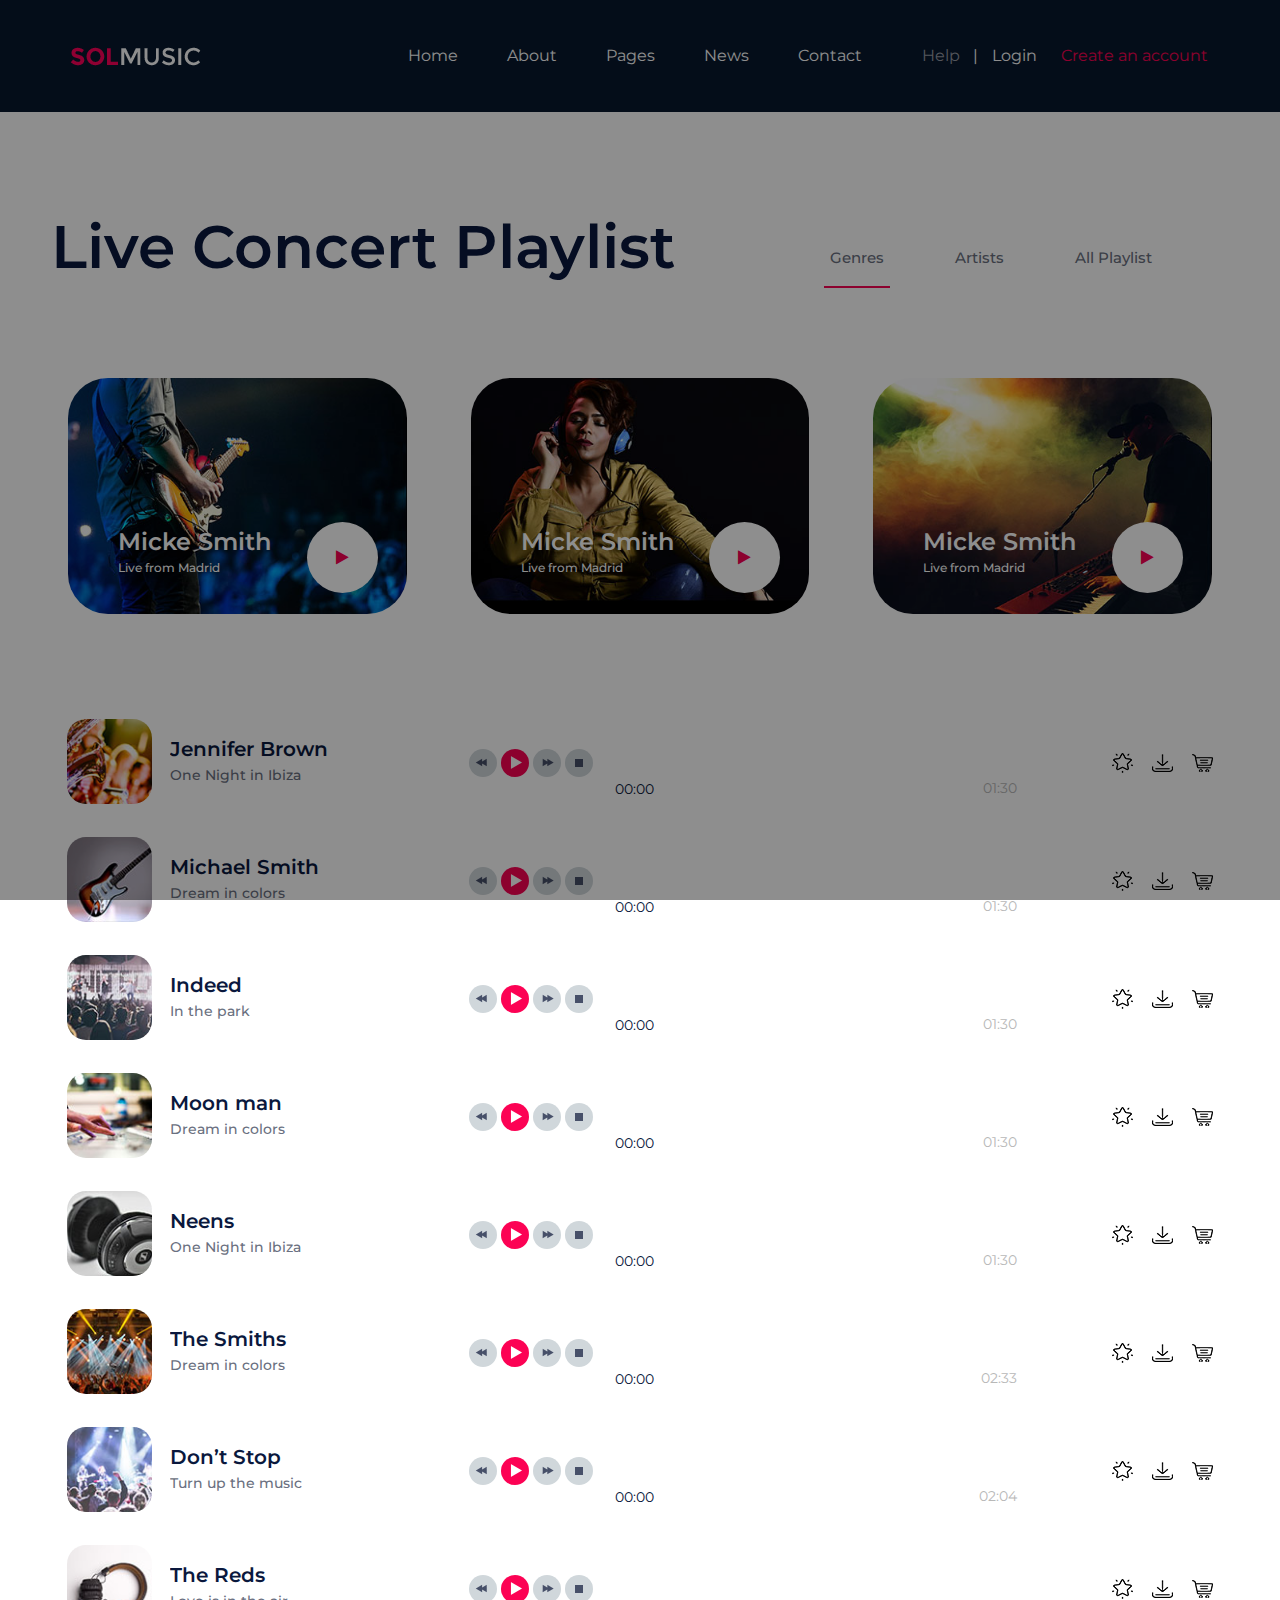
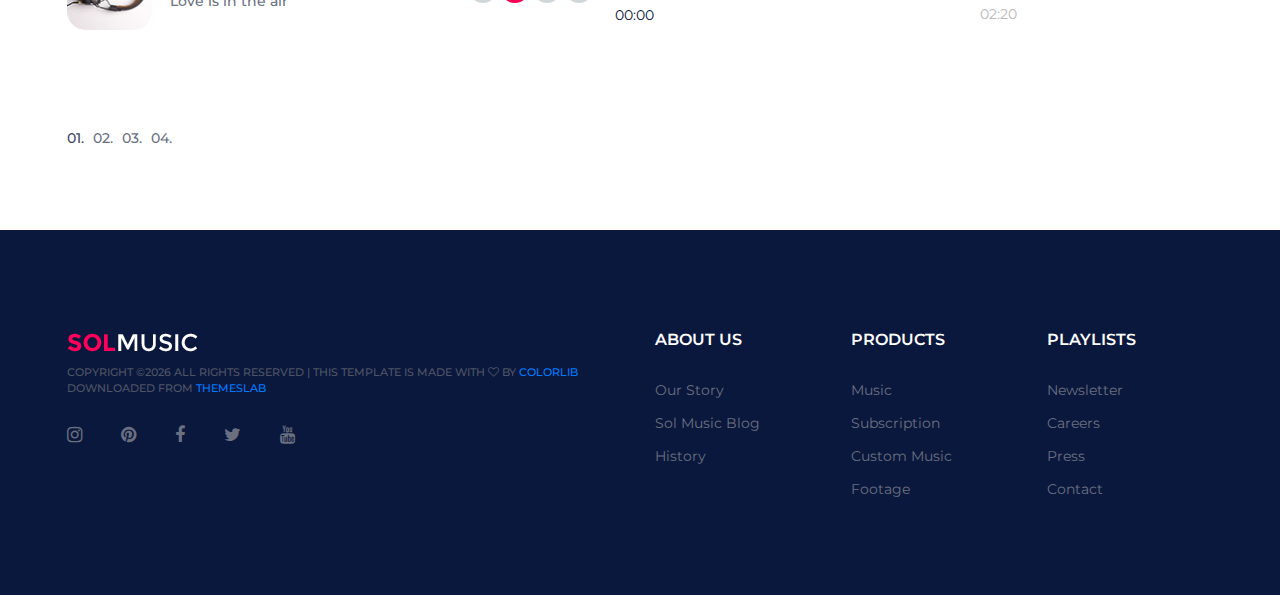
<file: category.html>
<!DOCTYPE html>
<html lang="zxx">
<head>
	<title>SolMusic</title>
	<meta charset="UTF-8">
	<meta name="description" content="SolMusic">
	<meta name="keywords" content="music, html">
	<meta name="viewport" content="width=device-width, initial-scale=1.0">
	
	<!-- Favicon -->
	<link href="img/favicon.ico" rel="shortcut icon"/>

	<!-- Google font -->
	<link href="https://fonts.googleapis.com/css?family=Montserrat:300,300i,400,400i,500,500i,600,600i,700,700i&display=swap" rel="stylesheet">
 
	<!-- Stylesheets -->
	<link rel="stylesheet" href="css/bootstrap.min.css"/>
	<link rel="stylesheet" href="css/font-awesome.min.css"/>
	<link rel="stylesheet" href="css/owl.carousel.min.css"/>
	<link rel="stylesheet" href="css/slicknav.min.css"/>

	<!-- Main Stylesheets -->
	<link rel="stylesheet" href="css/style.css"/>


	<!--[if lt IE 9]>
		<script src="https://oss.maxcdn.com/html5shiv/3.7.2/html5shiv.min.js"></script>
		<script src="https://oss.maxcdn.com/respond/1.4.2/respond.min.js"></script>
	<![endif]-->

</head>
<body>
	<!-- Page Preloder -->
	<div id="preloder">
		<div class="loader"></div>
	</div>

	<!-- Header section -->
	<header class="header-section clearfix">
		<a href="index.html" class="site-logo">
			<img src="img/logo.png" alt="">
		</a>
		<div class="header-right">
			<a href="#" class="hr-btn">Help</a>
			<span>|</span>
			<div class="user-panel">
				<a href="" class="login">Login</a>
				<a href="" class="register">Create an account</a>
			</div> 
		</div>
		<ul class="main-menu">
			<li><a href="index.html">Home</a></li>
			<li><a href="#">About</a></li>
			<li><a href="#">Pages</a>
				<ul class="sub-menu">
					<li><a href="category.html">Category</a></li>
					<li><a href="playlist.html">Playlist</a></li>
					<li><a href="artist.html">Artist</a></li>
					<li><a href="blog.html">Blog</a></li>
					<li><a href="contact.html">Contact</a></li>
				</ul>
			</li>
			<li><a href="blog.html">News</a></li>
			<li><a href="contact.html">Contact</a></li>
		</ul>
	</header>
	<!-- Header section end -->

	<!-- Category section -->
	<section class="category-section spad">
		<div class="container-fluid">
			<div class="section-title">
				<h2>Live Concert Playlist</h2>
			</div>
			<div class="container">
				<div class="category-links">
					<a href="" class="active">Genres</a>
					<a href="">Artists</a>
					<a href="">All Playlist</a>
				</div>
			</div>
			<div class="category-items">
				<div class="row">
					<div class="col-md-4">
						<div class="category-item">
							<img src="img/playlist/9.jpg" alt="">
							<div class="ci-text">
								<h4>Micke Smith</h4>
								<p>Live from Madrid</p>
							</div>
							<a href="artist.html" class="ci-link"><i class="fa fa-play"></i></a>
						</div>
					</div>
					<div class="col-md-4">
						<div class="category-item">
							<img src="img/playlist/2.jpg" alt="">
							<div class="ci-text">
								<h4>Micke Smith</h4>
								<p>Live from Madrid</p>
							</div>
							<a href="artist.html" class="ci-link"><i class="fa fa-play"></i></a>
						</div>
					</div>
					<div class="col-md-4">
						<div class="category-item">
							<img src="img/playlist/7.jpg" alt="">
							<div class="ci-text">
								<h4>Micke Smith</h4>
								<p>Live from Madrid</p>
							</div>
							<a href="artist.html" class="ci-link"><i class="fa fa-play"></i></a>
						</div>
					</div>
				</div>
			</div>
		</div>
	</section>
	<!-- Category section end -->

	<!-- Songs section  -->
	<section class="songs-section">
		<div class="container">
			<!-- song -->
			<div class="song-item">
				<div class="row">
					<div class="col-lg-4">
						<div class="song-info-box">
							<img src="img/songs/1.jpg" alt="">
							<div class="song-info">
								<h4>Jennifer Brown</h4>
								<p>One Night in Ibiza</p>
							</div>
						</div>
					</div>
					<div class="col-lg-6">
						<div class="single_player_container">
							<div class="single_player">
								<div class="jp-jplayer jplayer" data-ancestor=".jp_container_1" data-url="music-files/1.mp3"></div>
								<div class="jp-audio jp_container_1" role="application" aria-label="media player">
									<div class="jp-gui jp-interface">

										<!-- Player Controls -->
										<div class="player_controls_box">
											<button class="jp-prev player_button" tabindex="0"></button>
											<button class="jp-play player_button" tabindex="0"></button>
											<button class="jp-next player_button" tabindex="0"></button>
											<button class="jp-stop player_button" tabindex="0"></button>
										</div>
										<!-- Progress Bar -->
										<div class="player_bars">
											<div class="jp-progress">
												<div class="jp-seek-bar">
													<div>
														<div class="jp-play-bar"><div class="jp-current-time" role="timer" aria-label="time">0:00</div></div>
													</div>
												</div>
											</div>
											<div class="jp-duration ml-auto" role="timer" aria-label="duration">00:00</div>
										</div>
									</div>
									<div class="jp-no-solution">
										<span>Update Required</span>
										To play the media you will need to either update your browser to a recent version or update your <a href="http://get.adobe.com/flashplayer/" target="_blank">Flash plugin</a>
									</div>
								</div>
							</div>
						</div>
					</div>
					<div class="col-lg-2">
						<div class="songs-links">
							<a href=""><img src="img/icons/p-1.png" alt=""></a>
							<a href=""><img src="img/icons/p-2.png" alt=""></a>
							<a href=""><img src="img/icons/p-3.png" alt=""></a>
						</div>
					</div>
				</div>
			</div>
			<!-- song -->
			<div class="song-item">
				<div class="row">
					<div class="col-lg-4">
						<div class="song-info-box">
							<img src="img/songs/2.jpg" alt="">
							<div class="song-info">
								<h4>Michael Smith</h4>
								<p>Dream in colors</p>
							</div>
						</div>
					</div>
					<div class="col-lg-6">
						<div class="single_player_container">
							<div class="single_player">
								<div class="jp-jplayer jplayer" data-ancestor=".jp_container_2" data-url="music-files/2.mp3"></div>
								<div class="jp-audio jp_container_2" role="application" aria-label="media player">
									<div class="jp-gui jp-interface">

										<!-- Player Controls -->
										<div class="player_controls_box">
											<button class="jp-prev player_button" tabindex="0"></button>
											<button class="jp-play player_button" tabindex="0"></button>
											<button class="jp-next player_button" tabindex="0"></button>
											<button class="jp-stop player_button" tabindex="0"></button>
										</div>

										<!-- Progress Bar -->
										<div class="player_bars">
											
											<div class="jp-progress">
												<div class="jp-seek-bar">
													<div>
														<div class="jp-play-bar"><div class="jp-current-time" role="timer" aria-label="time">0:00</div></div>
													</div>
												</div>
											</div>
											<div class="jp-duration ml-auto" role="timer" aria-label="duration">00:00</div>
										</div>
									</div>
									<div class="jp-no-solution">
										<span>Update Required</span>
										To play the media you will need to either update your browser to a recent version or update your <a href="http://get.adobe.com/flashplayer/" target="_blank">Flash plugin</a>
									</div>
								</div>
							</div>
						</div>
					</div>
					<div class="col-lg-2">
						<div class="songs-links">
							<a href=""><img src="img/icons/p-1.png" alt=""></a>
							<a href=""><img src="img/icons/p-2.png" alt=""></a>
							<a href=""><img src="img/icons/p-3.png" alt=""></a>
						</div>
					</div>
				</div>
			</div>
			<!-- song -->
			<div class="song-item">
				<div class="row">
					<div class="col-lg-4">
						<div class="song-info-box">
							<img src="img/songs/3.jpg" alt="">
							<div class="song-info">
								<h4>Indeed</h4>
								<p>In the park</p>
							</div>
						</div>
					</div>
					<div class="col-lg-6">
						<div class="single_player_container">
							<div class="single_player">
								<div class="jp-jplayer jplayer" data-ancestor=".jp_container_3" data-url="music-files/3.mp3"></div>
								<div class="jp-audio jp_container_3" role="application" aria-label="media player">
									<div class="jp-gui jp-interface">

										<!-- Player Controls -->
										<div class="player_controls_box">
											<button class="jp-prev player_button" tabindex="0"></button>
											<button class="jp-play player_button" tabindex="0"></button>
											<button class="jp-next player_button" tabindex="0"></button>
											<button class="jp-stop player_button" tabindex="0"></button>
										</div>

										<!-- Progress Bar -->
										<div class="player_bars">
											
											<div class="jp-progress">
												<div class="jp-seek-bar">
													<div>
														<div class="jp-play-bar"><div class="jp-current-time" role="timer" aria-label="time">0:00</div></div>
													</div>
												</div>
											</div>
											<div class="jp-duration ml-auto" role="timer" aria-label="duration">00:00</div>
										</div>
									</div>
									<div class="jp-no-solution">
										<span>Update Required</span>
										To play the media you will need to either update your browser to a recent version or update your <a href="http://get.adobe.com/flashplayer/" target="_blank">Flash plugin</a>
									</div>
								</div>
							</div>
						</div>
					</div>
					<div class="col-lg-2">
						<div class="songs-links">
							<a href=""><img src="img/icons/p-1.png" alt=""></a>
							<a href=""><img src="img/icons/p-2.png" alt=""></a>
							<a href=""><img src="img/icons/p-3.png" alt=""></a>
						</div>
					</div>
				</div>
			</div>
			<!-- song -->
			<div class="song-item">
				<div class="row">
					<div class="col-lg-4">
						<div class="song-info-box">
							<img src="img/songs/4.jpg" alt="">
							<div class="song-info">
								<h4>Moon man</h4>
								<p>Dream in colors</p>
							</div>
						</div>
					</div>
					<div class="col-lg-6">
						<div class="single_player_container">
							<div class="single_player">
								<div class="jp-jplayer jplayer" data-ancestor=".jp_container_4" data-url="music-files/4.mp3"></div>
								<div class="jp-audio jp_container_4" role="application" aria-label="media player">
									<div class="jp-gui jp-interface">

										<!-- Player Controls -->
										<div class="player_controls_box">
											<button class="jp-prev player_button" tabindex="0"></button>
											<button class="jp-play player_button" tabindex="0"></button>
											<button class="jp-next player_button" tabindex="0"></button>
											<button class="jp-stop player_button" tabindex="0"></button>
										</div>

										<!-- Progress Bar -->
										<div class="player_bars">
											
											<div class="jp-progress">
												<div class="jp-seek-bar">
													<div>
														<div class="jp-play-bar"><div class="jp-current-time" role="timer" aria-label="time">0:00</div></div>
													</div>
												</div>
											</div>
											<div class="jp-duration ml-auto" role="timer" aria-label="duration">00:00</div>
										</div>
									</div>
									<div class="jp-no-solution">
										<span>Update Required</span>
										To play the media you will need to either update your browser to a recent version or update your <a href="http://get.adobe.com/flashplayer/" target="_blank">Flash plugin</a>
									</div>
								</div>
							</div>
						</div>
					</div>
					<div class="col-lg-2">
						<div class="songs-links">
							<a href=""><img src="img/icons/p-1.png" alt=""></a>
							<a href=""><img src="img/icons/p-2.png" alt=""></a>
							<a href=""><img src="img/icons/p-3.png" alt=""></a>
						</div>
					</div>
				</div>
			</div>
			<!-- song -->
			<div class="song-item">
				<div class="row">
					<div class="col-lg-4">
						<div class="song-info-box">
							<img src="img/songs/5.jpg" alt="">
							<div class="song-info">
								<h4>Neens</h4>
								<p>One Night in Ibiza</p>
							</div>
						</div>
					</div>
					<div class="col-lg-6">
						<div class="single_player_container">
							<div class="single_player">
								<div class="jp-jplayer jplayer" data-ancestor=".jp_container_5" data-url="music-files/5.mp3"></div>
								<div class="jp-audio jp_container_5" role="application" aria-label="media player">
									<div class="jp-gui jp-interface">

										<!-- Player Controls -->
										<div class="player_controls_box">
											<button class="jp-prev player_button" tabindex="0"></button>
											<button class="jp-play player_button" tabindex="0"></button>
											<button class="jp-next player_button" tabindex="0"></button>
											<button class="jp-stop player_button" tabindex="0"></button>
										</div>

										<!-- Progress Bar -->
										<div class="player_bars">
											
											<div class="jp-progress">
												<div class="jp-seek-bar">
													<div>
														<div class="jp-play-bar"><div class="jp-current-time" role="timer" aria-label="time">0:00</div></div>
													</div>
												</div>
											</div>
											<div class="jp-duration ml-auto" role="timer" aria-label="duration">00:00</div>
										</div>
									</div>
									<div class="jp-no-solution">
										<span>Update Required</span>
										To play the media you will need to either update your browser to a recent version or update your <a href="http://get.adobe.com/flashplayer/" target="_blank">Flash plugin</a>
									</div>
								</div>
							</div>
						</div>
					</div>
					<div class="col-lg-2">
						<div class="songs-links">
							<a href=""><img src="img/icons/p-1.png" alt=""></a>
							<a href=""><img src="img/icons/p-2.png" alt=""></a>
							<a href=""><img src="img/icons/p-3.png" alt=""></a>
						</div>
					</div>
				</div>
			</div>
			<!-- song -->
			<div class="song-item">
				<div class="row">
					<div class="col-lg-4">
						<div class="song-info-box">
							<img src="img/songs/6.jpg" alt="">
							<div class="song-info">
								<h4>The Smiths</h4>
								<p>Dream in colors</p>
							</div>
						</div>
					</div>
					<div class="col-lg-6">
						<div class="single_player_container">
							<div class="single_player">
								<div class="jp-jplayer jplayer" data-ancestor=".jp_container_6" data-url="music-files/6.mp3"></div>
								<div class="jp-audio jp_container_6" role="application" aria-label="media player">
									<div class="jp-gui jp-interface">

										<!-- Player Controls -->
										<div class="player_controls_box">
											<button class="jp-prev player_button" tabindex="0"></button>
											<button class="jp-play player_button" tabindex="0"></button>
											<button class="jp-next player_button" tabindex="0"></button>
											<button class="jp-stop player_button" tabindex="0"></button>
										</div>

										<!-- Progress Bar -->
										<div class="player_bars">
											
											<div class="jp-progress">
												<div class="jp-seek-bar">
													<div>
														<div class="jp-play-bar"><div class="jp-current-time" role="timer" aria-label="time">0:00</div></div>
													</div>
												</div>
											</div>
											<div class="jp-duration ml-auto" role="timer" aria-label="duration">00:00</div>
										</div>
									</div>
									<div class="jp-no-solution">
										<span>Update Required</span>
										To play the media you will need to either update your browser to a recent version or update your <a href="http://get.adobe.com/flashplayer/" target="_blank">Flash plugin</a>
									</div>
								</div>
							</div>
						</div>
					</div>
					<div class="col-lg-2">
						<div class="songs-links">
							<a href=""><img src="img/icons/p-1.png" alt=""></a>
							<a href=""><img src="img/icons/p-2.png" alt=""></a>
							<a href=""><img src="img/icons/p-3.png" alt=""></a>
						</div>
					</div>
				</div>
			</div>
			<!-- song -->
			<div class="song-item">
				<div class="row">
					<div class="col-lg-4">
						<div class="song-info-box">
							<img src="img/songs/7.jpg" alt="">
							<div class="song-info">
								<h4>Don’t Stop</h4>
								<p>Turn up the music</p>
							</div>
						</div>
					</div>
					<div class="col-lg-6">
						<div class="single_player_container">
							<div class="single_player">
								<div class="jp-jplayer jplayer" data-ancestor=".jp_container_7" data-url="music-files/7.mp3"></div>
								<div class="jp-audio jp_container_7" role="application" aria-label="media player">
									<div class="jp-gui jp-interface">

										<!-- Player Controls -->
										<div class="player_controls_box">
											<button class="jp-prev player_button" tabindex="0"></button>
											<button class="jp-play player_button" tabindex="0"></button>
											<button class="jp-next player_button" tabindex="0"></button>
											<button class="jp-stop player_button" tabindex="0"></button>
										</div>

										<!-- Progress Bar -->
										<div class="player_bars">
											
											<div class="jp-progress">
												<div class="jp-seek-bar">
													<div>
														<div class="jp-play-bar"><div class="jp-current-time" role="timer" aria-label="time">0:00</div></div>
													</div>
												</div>
											</div>
											<div class="jp-duration ml-auto" role="timer" aria-label="duration">00:00</div>
										</div>
									</div>
									<div class="jp-no-solution">
										<span>Update Required</span>
										To play the media you will need to either update your browser to a recent version or update your <a href="http://get.adobe.com/flashplayer/" target="_blank">Flash plugin</a>
									</div>
								</div>
							</div>
						</div>
					</div>
					<div class="col-lg-2">
						<div class="songs-links">
							<a href=""><img src="img/icons/p-1.png" alt=""></a>
							<a href=""><img src="img/icons/p-2.png" alt=""></a>
							<a href=""><img src="img/icons/p-3.png" alt=""></a>
						</div>
					</div>
				</div>
			</div>
			<!-- song -->
			<div class="song-item">
				<div class="row">
					<div class="col-lg-4">
						<div class="song-info-box">
							<img src="img/songs/8.jpg" alt="">
							<div class="song-info">
								<h4>The Reds</h4>
								<p>Love is in the air</p>
							</div>
						</div>
					</div>
					<div class="col-lg-6">
						<div class="single_player_container">
							<div class="single_player">
								<div class="jp-jplayer jplayer" data-ancestor=".jp_container_8" data-url="music-files/8.mp3"></div>
								<div class="jp-audio jp_container_8" role="application" aria-label="media player">
									<div class="jp-gui jp-interface">

										<!-- Player Controls -->
										<div class="player_controls_box">
											<button class="jp-prev player_button" tabindex="0"></button>
											<button class="jp-play player_button" tabindex="0"></button>
											<button class="jp-next player_button" tabindex="0"></button>
											<button class="jp-stop player_button" tabindex="0"></button>
										</div>

										<!-- Progress Bar -->
										<div class="player_bars">
											
											<div class="jp-progress">
												<div class="jp-seek-bar">
													<div>
														<div class="jp-play-bar"><div class="jp-current-time" role="timer" aria-label="time">0:00</div></div>
													</div>
												</div>
											</div>
											<div class="jp-duration ml-auto" role="timer" aria-label="duration">00:00</div>
										</div>
									</div>
									<div class="jp-no-solution">
										<span>Update Required</span>
										To play the media you will need to either update your browser to a recent version or update your <a href="http://get.adobe.com/flashplayer/" target="_blank">Flash plugin</a>
									</div>
								</div>
							</div>
						</div>
					</div>
					<div class="col-lg-2">
						<div class="songs-links">
							<a href=""><img src="img/icons/p-1.png" alt=""></a>
							<a href=""><img src="img/icons/p-2.png" alt=""></a>
							<a href=""><img src="img/icons/p-3.png" alt=""></a>
						</div>
					</div>
				</div>
			</div>
			<div class="site-pagination pt-5 mt-5">
				<a href="#" class="active">01.</a>
				<a href="#">02.</a>
				<a href="#">03.</a>
				<a href="#">04.</a>
			</div>
		</div>
	</section>
	<!-- Songs section end -->

	<!-- Footer section -->
	<footer class="footer-section">
		<div class="container">
			<div class="row">
				<div class="col-xl-6 col-lg-7 order-lg-2">
					<div class="row">
						<div class="col-sm-4">
							<div class="footer-widget">
								<h2>About us</h2>
								<ul>
									<li><a href="">Our Story</a></li>
									<li><a href="">Sol Music Blog</a></li>
									<li><a href="">History</a></li>
								</ul>
							</div>
						</div>
						<div class="col-sm-4">
							<div class="footer-widget">
								<h2>Products</h2>
								<ul>
									<li><a href="">Music</a></li>
									<li><a href="">Subscription</a></li>
									<li><a href="">Custom Music</a></li>
									<li><a href="">Footage</a></li>
								</ul>
							</div>
						</div>
						<div class="col-sm-4">
							<div class="footer-widget">
								<h2>Playlists</h2>
								<ul>
									<li><a href="">Newsletter</a></li>
									<li><a href="">Careers</a></li>
									<li><a href="">Press</a></li>
									<li><a href="">Contact</a></li>
								</ul>
							</div>
						</div>
					</div>
				</div>
				<div class="col-xl-6 col-lg-5 order-lg-1">
					<img src="img/logo.png" alt="">
					<div class="copyright"><!-- Link back to Colorlib can't be removed. Template is licensed under CC BY 3.0. -->
Copyright &copy;<script>document.write(new Date().getFullYear());</script> All rights reserved | This template is made with <i class="fa fa-heart-o" aria-hidden="true"></i> by <a href="https://colorlib.com" target="_blank">Colorlib</a> Downloaded from <a href="https://themeslab.org/" target="_blank">Themeslab</a>
<!-- Link back to Colorlib can't be removed. Template is licensed under CC BY 3.0. --></div>
					<div class="social-links">
						<a href=""><i class="fa fa-instagram"></i></a>
						<a href=""><i class="fa fa-pinterest"></i></a>
						<a href=""><i class="fa fa-facebook"></i></a>
						<a href=""><i class="fa fa-twitter"></i></a>
						<a href=""><i class="fa fa-youtube"></i></a>
					</div>
				</div>
			</div>
		</div>
	</footer>
	<!-- Footer section end -->
	
	<!--====== Javascripts & Jquery ======-->
	<script src="js/jquery-3.2.1.min.js"></script>
	<script src="js/bootstrap.min.js"></script>
	<script src="js/jquery.slicknav.min.js"></script>
	<script src="js/owl.carousel.min.js"></script>
	<script src="js/mixitup.min.js"></script>
	<script src="js/main.js"></script>

	<!-- Audio Player and Initialization -->
	<script src="js/jquery.jplayer.min.js"></script>
	<script src="js/jplayerInit.js"></script>

	</body>
</html>
</file>
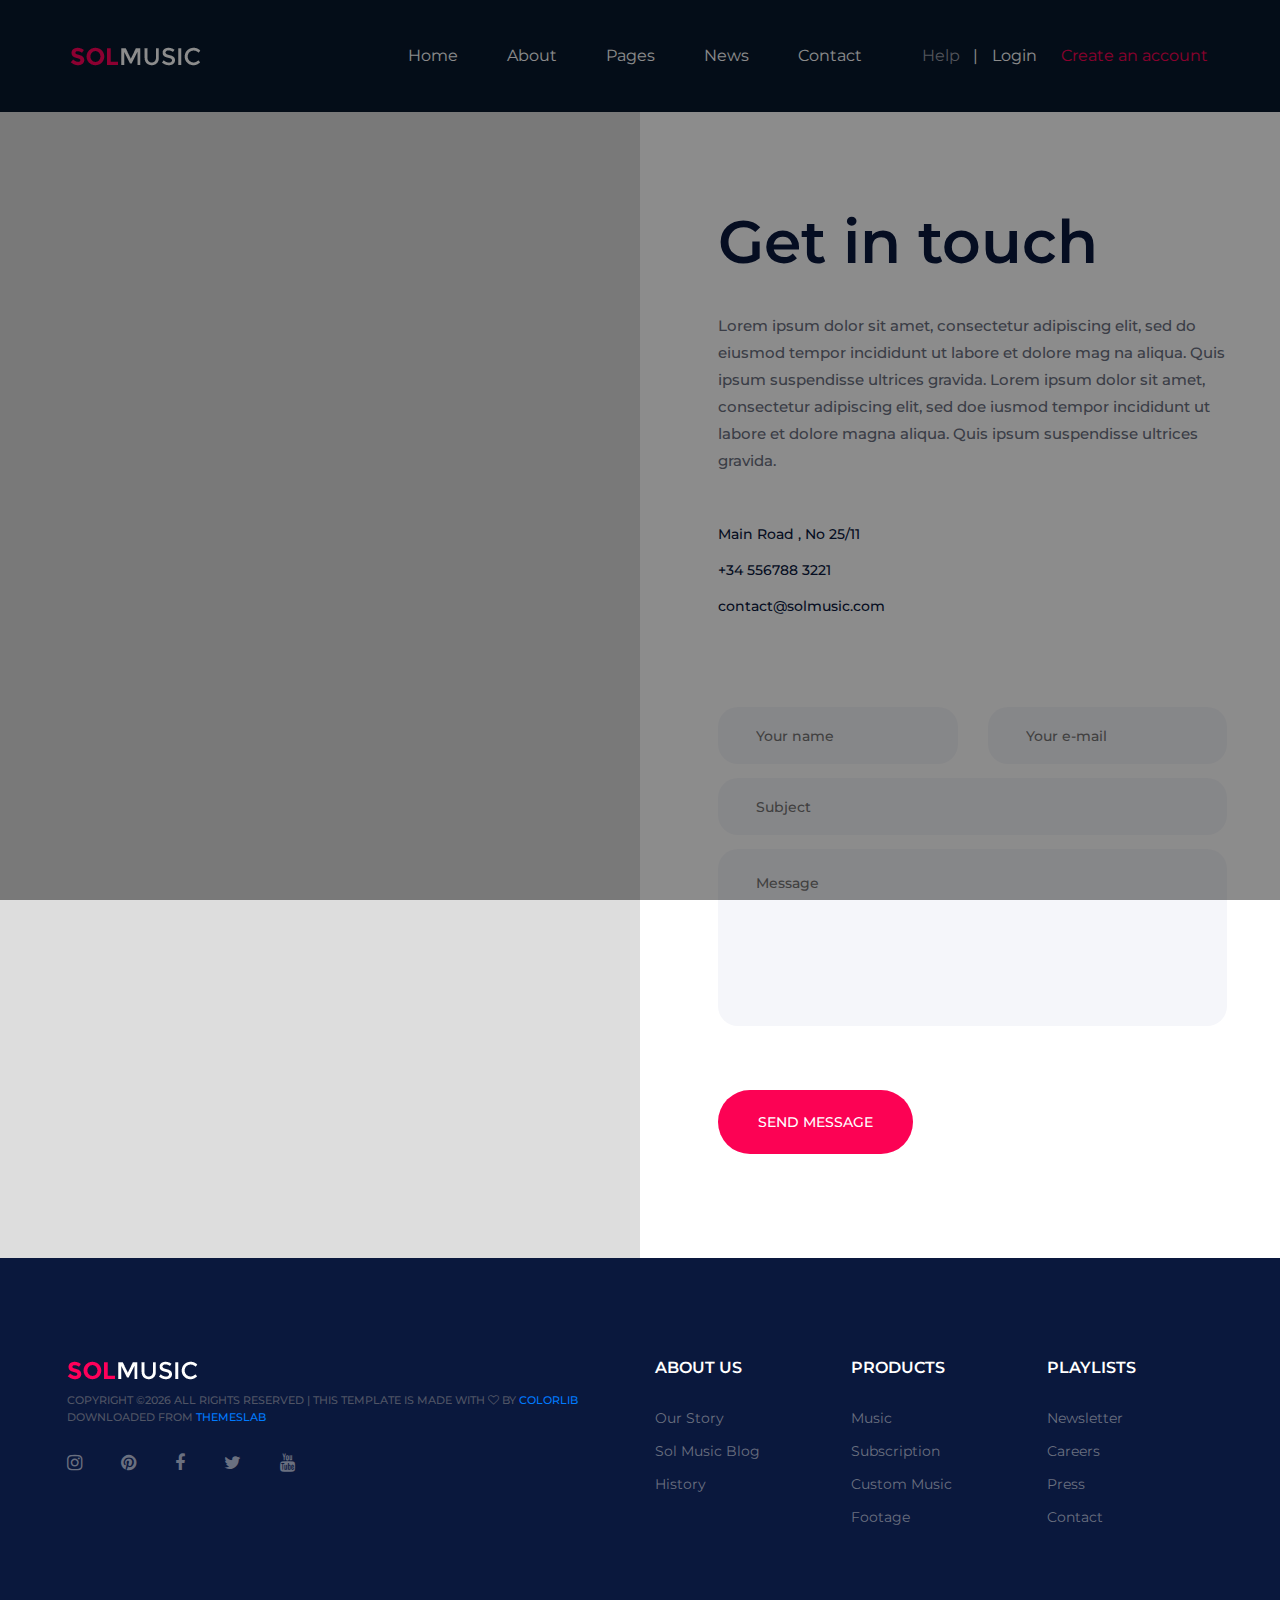
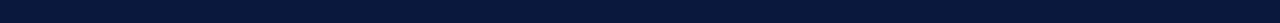
<file: contact.html>
<!DOCTYPE html>
<html lang="zxx">
<head>
	<title>SolMusic</title>
	<meta charset="UTF-8">
	<meta name="description" content="SolMusic">
	<meta name="keywords" content="music, html">
	<meta name="viewport" content="width=device-width, initial-scale=1.0">
	
	<!-- Favicon -->
	<link href="img/favicon.ico" rel="shortcut icon"/>

	<!-- Google font -->
	<link href="https://fonts.googleapis.com/css?family=Montserrat:300,300i,400,400i,500,500i,600,600i,700,700i&display=swap" rel="stylesheet">
 
	<!-- Stylesheets -->
	<link rel="stylesheet" href="css/bootstrap.min.css"/>
	<link rel="stylesheet" href="css/font-awesome.min.css"/>
	<link rel="stylesheet" href="css/owl.carousel.min.css"/>
	<link rel="stylesheet" href="css/slicknav.min.css"/>

	<!-- Main Stylesheets -->
	<link rel="stylesheet" href="css/style.css"/>


	<!--[if lt IE 9]>
		<script src="https://oss.maxcdn.com/html5shiv/3.7.2/html5shiv.min.js"></script>
		<script src="https://oss.maxcdn.com/respond/1.4.2/respond.min.js"></script>
	<![endif]-->

</head>
<body>
	<!-- Page Preloder -->
	<div id="preloder">
		<div class="loader"></div>
	</div>

	<!-- Header section -->
	<header class="header-section clearfix">
		<a href="index.html" class="site-logo">
			<img src="img/logo.png" alt="">
		</a>
		<div class="header-right">
			<a href="#" class="hr-btn">Help</a>
			<span>|</span>
			<div class="user-panel">
				<a href="" class="login">Login</a>
				<a href="" class="register">Create an account</a>
			</div> 
		</div>
		<ul class="main-menu">
			<li><a href="index.html">Home</a></li>
			<li><a href="#">About</a></li>
			<li><a href="#">Pages</a>
				<ul class="sub-menu">
					<li><a href="category.html">Category</a></li>
					<li><a href="playlist.html">Playlist</a></li>
					<li><a href="artist.html">Artist</a></li>
					<li><a href="blog.html">Blog</a></li>
					<li><a href="contact.html">Contact</a></li>
				</ul>
			</li>
			<li><a href="blog.html">News</a></li>
			<li><a href="contact.html">Contact</a></li>
		</ul>
	</header>
	<!-- Header section end -->

	<!-- Contact section -->
	<section class="contact-section">
		<div class="container-fluid">
			<div class="row">
				<div class="col-lg-6 p-0">
					<!-- Map -->
					<div class="map"><iframe src="https://www.google.com/maps/embed?pb=!1m14!1m12!1m3!1d10784.188505644011!2d19.053119335158936!3d47.48899529453826!2m3!1f0!2f0!3f0!3m2!1i1024!2i768!4f13.1!5e0!3m2!1sen!2sbd!4v1543907528304" style="border:0" allowfullscreen></iframe></div>
				</div>
				<div class="col-lg-6 p-0">
					<div class="contact-warp">
						<div class="section-title mb-0">
							<h2>Get in touch</h2>
						</div>
						<p>Lorem ipsum dolor sit amet, consectetur adipiscing elit, sed do eiusmod tempor incididunt ut labore et dolore mag na aliqua. Quis ipsum suspendisse ultrices gravida. Lorem ipsum dolor sit amet, consectetur adipiscing elit, sed doe iusmod tempor incididunt ut labore et dolore magna aliqua. Quis ipsum suspendisse ultrices gravida. </p>
						<ul>
							<li>Main Road , No 25/11</li>
							<li>+34 556788 3221</li>
							<li>contact@solmusic.com</li>
						</ul>
						<form class="contact-from">
							<div class="row">
								<div class="col-md-6">
									<input type="text" placeholder="Your name">
								</div>
								<div class="col-md-6">
									<input type="text" placeholder="Your e-mail">
								</div>
								<div class="col-md-12">
									<input type="text" placeholder="Subject">
									<textarea placeholder="Message"></textarea>
									<button class="site-btn">send message</button>
								</div>
							</div>
						</form>
					</div>
				</div>
			</div>
		</div>
	</section>
	<!-- Blog section end -->

	<!-- Footer section -->
	<footer class="footer-section">
		<div class="container">
			<div class="row">
				<div class="col-xl-6 col-lg-7 order-lg-2">
					<div class="row">
						<div class="col-sm-4">
							<div class="footer-widget">
								<h2>About us</h2>
								<ul>
									<li><a href="">Our Story</a></li>
									<li><a href="">Sol Music Blog</a></li>
									<li><a href="">History</a></li>
								</ul>
							</div>
						</div>
						<div class="col-sm-4">
							<div class="footer-widget">
								<h2>Products</h2>
								<ul>
									<li><a href="">Music</a></li>
									<li><a href="">Subscription</a></li>
									<li><a href="">Custom Music</a></li>
									<li><a href="">Footage</a></li>
								</ul>
							</div>
						</div>
						<div class="col-sm-4">
							<div class="footer-widget">
								<h2>Playlists</h2>
								<ul>
									<li><a href="">Newsletter</a></li>
									<li><a href="">Careers</a></li>
									<li><a href="">Press</a></li>
									<li><a href="">Contact</a></li>
								</ul>
							</div>
						</div>
					</div>
				</div>
				<div class="col-xl-6 col-lg-5 order-lg-1">
					<img src="img/logo.png" alt="">
					<div class="copyright"><!-- Link back to Colorlib can't be removed. Template is licensed under CC BY 3.0. -->
Copyright &copy;<script>document.write(new Date().getFullYear());</script> All rights reserved | This template is made with <i class="fa fa-heart-o" aria-hidden="true"></i> by <a href="https://colorlib.com" target="_blank">Colorlib</a> Downloaded from <a href="https://themeslab.org/" target="_blank">Themeslab</a>
<!-- Link back to Colorlib can't be removed. Template is licensed under CC BY 3.0. --></div>
					<div class="social-links">
						<a href=""><i class="fa fa-instagram"></i></a>
						<a href=""><i class="fa fa-pinterest"></i></a>
						<a href=""><i class="fa fa-facebook"></i></a>
						<a href=""><i class="fa fa-twitter"></i></a>
						<a href=""><i class="fa fa-youtube"></i></a>
					</div>
				</div>
			</div>
		</div>
	</footer>
	<!-- Footer section end -->
	
	<!--====== Javascripts & Jquery ======-->
	<script src="js/jquery-3.2.1.min.js"></script>
	<script src="js/bootstrap.min.js"></script>
	<script src="js/jquery.slicknav.min.js"></script>
	<script src="js/owl.carousel.min.js"></script>
	<script src="js/mixitup.min.js"></script>
	<script src="js/main.js"></script>

	</body>
</html>
</file>
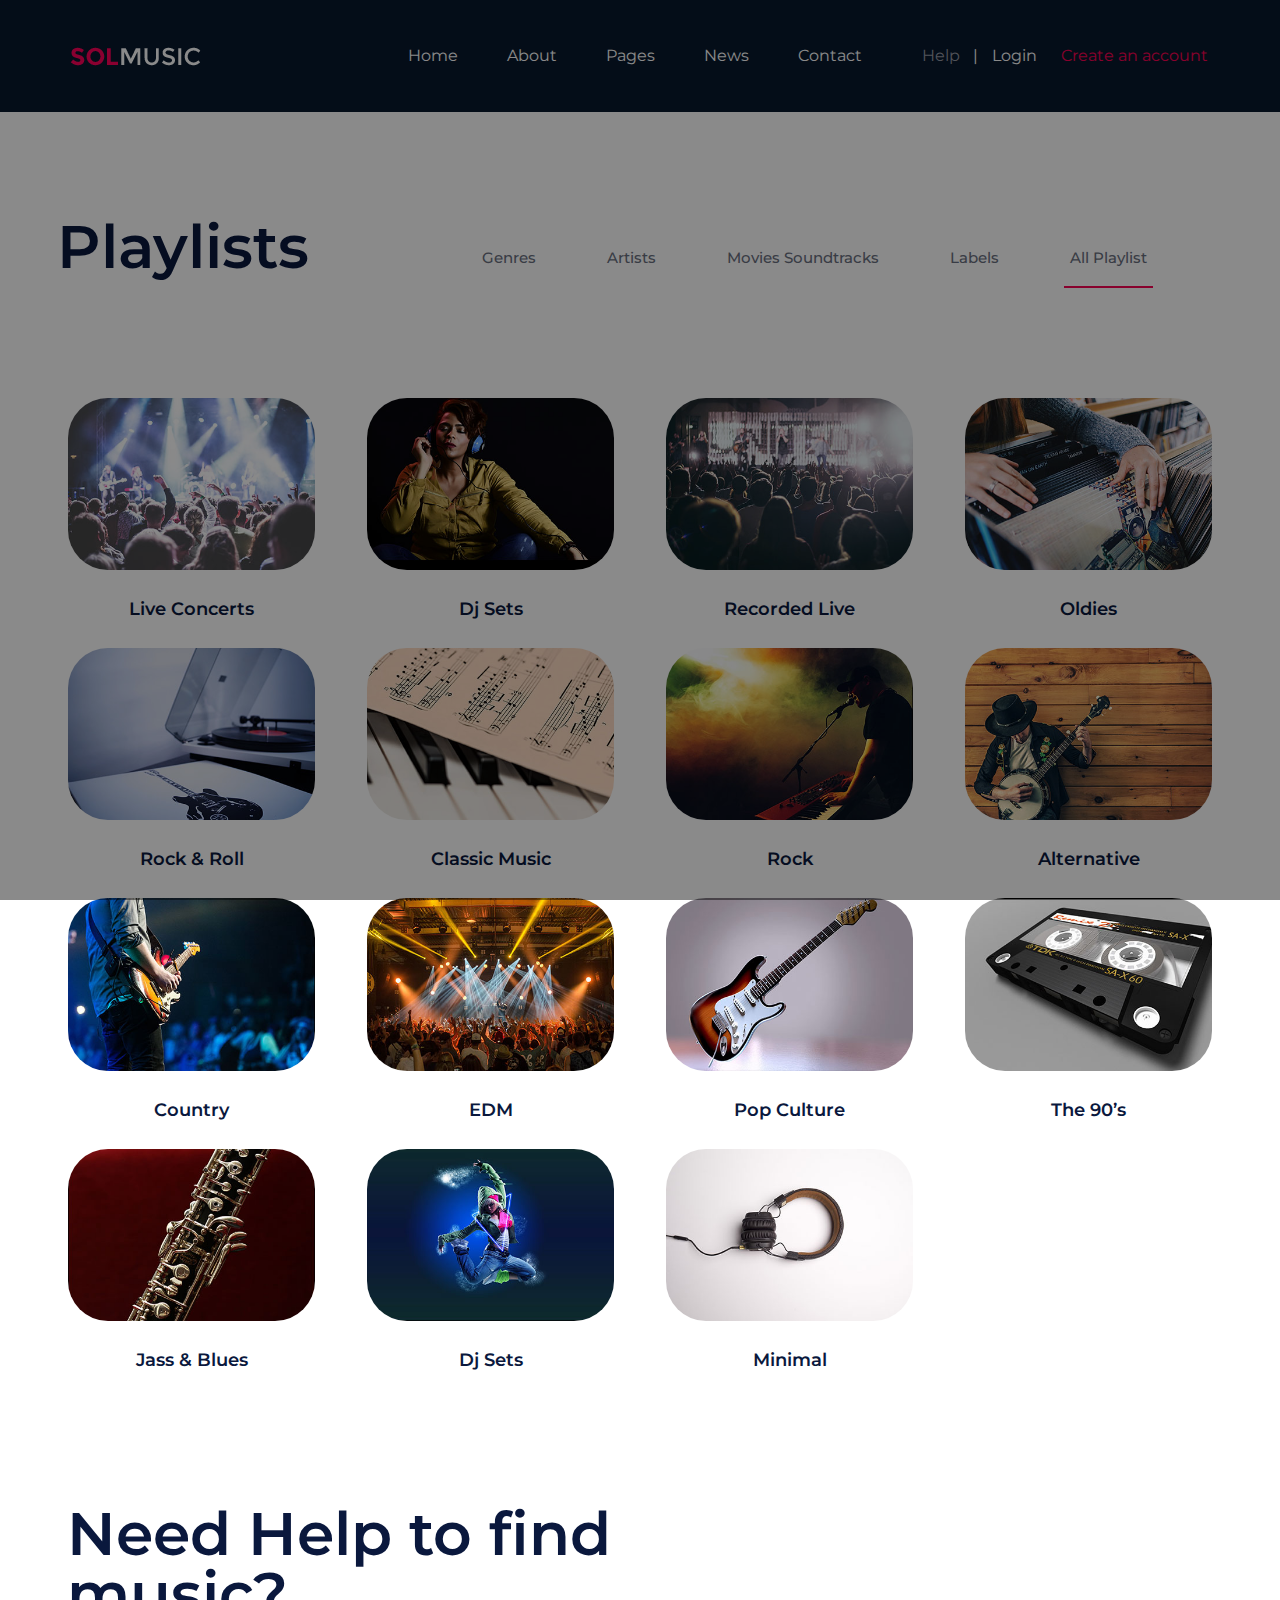
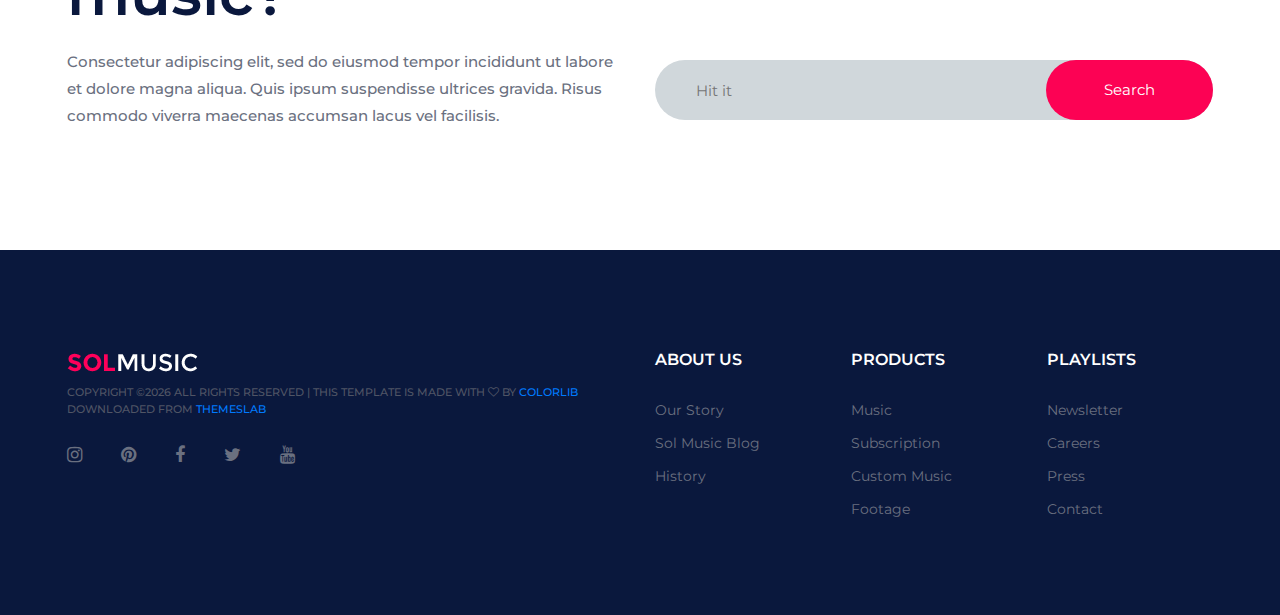
<file: playlist.html>
<!DOCTYPE html>
<html lang="zxx">
<head>
	<title>SolMusic</title>
	<meta charset="UTF-8">
	<meta name="description" content="SolMusic">
	<meta name="keywords" content="music, html">
	<meta name="viewport" content="width=device-width, initial-scale=1.0">
	
	<!-- Favicon -->
	<link href="img/favicon.ico" rel="shortcut icon"/>

	<!-- Google font -->
	<link href="https://fonts.googleapis.com/css?family=Montserrat:300,300i,400,400i,500,500i,600,600i,700,700i&display=swap" rel="stylesheet">
 
	<!-- Stylesheets -->
	<link rel="stylesheet" href="css/bootstrap.min.css"/>
	<link rel="stylesheet" href="css/font-awesome.min.css"/>
	<link rel="stylesheet" href="css/owl.carousel.min.css"/>
	<link rel="stylesheet" href="css/slicknav.min.css"/>

	<!-- Main Stylesheets -->
	<link rel="stylesheet" href="css/style.css"/>


	<!--[if lt IE 9]>
		<script src="https://oss.maxcdn.com/html5shiv/3.7.2/html5shiv.min.js"></script>
		<script src="https://oss.maxcdn.com/respond/1.4.2/respond.min.js"></script>
	<![endif]-->

</head>
<body>
	<!-- Page Preloder -->
	<div id="preloder">
		<div class="loader"></div>
	</div>

	<!-- Header section -->
	<header class="header-section clearfix">
		<a href="index.html" class="site-logo">
			<img src="img/logo.png" alt="">
		</a>
		<div class="header-right">
			<a href="#" class="hr-btn">Help</a>
			<span>|</span>
			<div class="user-panel">
				<a href="" class="login">Login</a>
				<a href="" class="register">Create an account</a>
			</div> 
		</div>
		<ul class="main-menu">
			<li><a href="index.html">Home</a></li>
			<li><a href="#">About</a></li>
			<li><a href="#">Pages</a>
				<ul class="sub-menu">
					<li><a href="category.html">Category</a></li>
					<li><a href="playlist.html">Playlist</a></li>
					<li><a href="artist.html">Artist</a></li>
					<li><a href="blog.html">Blog</a></li>
					<li><a href="contact.html">Contact</a></li>
				</ul>
			</li>
			<li><a href="blog.html">News</a></li>
			<li><a href="contact.html">Contact</a></li>
		</ul>
	</header>
	<!-- Header section end -->

	<!-- Playlist section -->
	<section class="playlist-section spad">
		<div class="container-fluid">
			<div class="section-title">
				<h2>Playlists</h2>
			</div>
			<div class="container">
				<ul class="playlist-filter controls">
					<li class="control" data-filter=".genres">Genres</li>
					<li class="control" data-filter=".artists">Artists</li>
					<li class="control" data-filter=".movies">Movies Soundtracks</li>
					<li class="control" data-filter=".labels">Labels</li>
					<li class="control" data-filter="all">All Playlist</li>
				</ul>
			</div>                                              
			<div class="clearfix"></div>
			<div class="row playlist-area">
				<div class="mix col-lg-3 col-md-4 col-sm-6 genres">
					<div class="playlist-item">
						<img src="img/playlist/1.jpg" alt="">
						<h5>Live Concerts</h5>
					</div>
				</div>
				<div class="mix col-lg-3 col-md-4 col-sm-6 artists">
					<div class="playlist-item">
						<img src="img/playlist/2.jpg" alt="">
						<h5>Dj Sets</h5>
					</div>
				</div>
				<div class="mix col-lg-3 col-md-4 col-sm-6 movies">
					<div class="playlist-item">
						<img src="img/playlist/3.jpg" alt="">
						<h5>Recorded Live</h5>
					</div>
				</div>
				<div class="mix col-lg-3 col-md-4 col-sm-6 labels">
					<div class="playlist-item">
						<img src="img/playlist/4.jpg" alt="">
						<h5>Oldies</h5>
					</div>
				</div>
				<div class="mix col-lg-3 col-md-4 col-sm-6 genres">
					<div class="playlist-item">
						<img src="img/playlist/5.jpg" alt="">
						<h5>Rock & Roll</h5>
					</div>
				</div>
				<div class="mix col-lg-3 col-md-4 col-sm-6 artists">
					<div class="playlist-item">
						<img src="img/playlist/6.jpg" alt="">
						<h5>Classic Music</h5>
					</div>
				</div>
				<div class="mix col-lg-3 col-md-4 col-sm-6 movies">
					<div class="playlist-item">
						<img src="img/playlist/7.jpg" alt="">
						<h5>Rock</h5>
					</div>
				</div>
				<div class="mix col-lg-3 col-md-4 col-sm-6 labels">
					<div class="playlist-item">
						<img src="img/playlist/8.jpg" alt="">
						<h5>Alternative</h5>
					</div>
				</div>
				<div class="mix col-lg-3 col-md-4 col-sm-6 genres">
					<div class="playlist-item">
						<img src="img/playlist/9.jpg" alt="">
						<h5>Country</h5>
					</div>
				</div>
				<div class="mix col-lg-3 col-md-4 col-sm-6 artists">
					<div class="playlist-item">
						<img src="img/playlist/10.jpg" alt="">
						<h5>EDM</h5>
					</div>
				</div>
				<div class="mix col-lg-3 col-md-4 col-sm-6 movies">
					<div class="playlist-item">
						<img src="img/playlist/11.jpg" alt="">
						<h5>Pop Culture</h5>
					</div>
				</div>
				<div class="mix col-lg-3 col-md-4 col-sm-6 labels">
					<div class="playlist-item">
						<img src="img/playlist/12.jpg" alt="">
						<h5>The 90’s</h5>
					</div>
				</div>
				<div class="mix col-lg-3 col-md-4 col-sm-6 genres">
					<div class="playlist-item">
						<img src="img/playlist/13.jpg" alt="">
						<h5>Jass & Blues</h5>
					</div>
				</div>
				<div class="mix col-lg-3 col-md-4 col-sm-6 artists">
					<div class="playlist-item">
						<img src="img/playlist/14.jpg" alt="">
						<h5>Dj Sets</h5>
					</div>
				</div>
				<div class="mix col-lg-3 col-md-4 col-sm-6 movies">
					<div class="playlist-item">
						<img src="img/playlist/15.jpg" alt="">
						<h5>Minimal</h5>
					</div>
				</div>
			</div>
		</div>
	</section>
	<!-- Playlist section end -->

	<!-- Help section end -->
	<section class="help-section spad pt-0">
		<div class="container">
			<div class="row">
				<div class="col-lg-6">
					<div class="section-title mb-0 pb-4">
						<h2>Need Help to find music? </h2>
					</div>
					<p>Consectetur adipiscing elit, sed do eiusmod tempor incididunt ut labore et dolore magna aliqua. Quis ipsum suspendisse ultrices gravida. Risus commodo viverra maecenas accumsan lacus vel facilisis. </p>
				</div>
				<div class="col-lg-6">
					<div class="d-flex h-100 align-items-end">
						<form class="search-form">
							<input type="text" placeholder="Hit it">
							<button>Search</button>
						</form>
					</div>
				</div>
			</div>
		</div>
	</section>
	<!-- Help section end -->

	<!-- Footer section -->
	<footer class="footer-section">
		<div class="container">
			<div class="row">
				<div class="col-xl-6 col-lg-7 order-lg-2">
					<div class="row">
						<div class="col-sm-4">
							<div class="footer-widget">
								<h2>About us</h2>
								<ul>
									<li><a href="">Our Story</a></li>
									<li><a href="">Sol Music Blog</a></li>
									<li><a href="">History</a></li>
								</ul>
							</div>
						</div>
						<div class="col-sm-4">
							<div class="footer-widget">
								<h2>Products</h2>
								<ul>
									<li><a href="">Music</a></li>
									<li><a href="">Subscription</a></li>
									<li><a href="">Custom Music</a></li>
									<li><a href="">Footage</a></li>
								</ul>
							</div>
						</div>
						<div class="col-sm-4">
							<div class="footer-widget">
								<h2>Playlists</h2>
								<ul>
									<li><a href="">Newsletter</a></li>
									<li><a href="">Careers</a></li>
									<li><a href="">Press</a></li>
									<li><a href="">Contact</a></li>
								</ul>
							</div>
						</div>
					</div>
				</div>
				<div class="col-xl-6 col-lg-5 order-lg-1">
					<img src="img/logo.png" alt="">
					<div class="copyright"><!-- Link back to Colorlib can't be removed. Template is licensed under CC BY 3.0. -->
Copyright &copy;<script>document.write(new Date().getFullYear());</script> All rights reserved | This template is made with <i class="fa fa-heart-o" aria-hidden="true"></i> by <a href="https://colorlib.com" target="_blank">Colorlib</a> Downloaded from <a href="https://themeslab.org/" target="_blank">Themeslab</a>
<!-- Link back to Colorlib can't be removed. Template is licensed under CC BY 3.0. --></div>
					<div class="social-links">
						<a href=""><i class="fa fa-instagram"></i></a>
						<a href=""><i class="fa fa-pinterest"></i></a>
						<a href=""><i class="fa fa-facebook"></i></a>
						<a href=""><i class="fa fa-twitter"></i></a>
						<a href=""><i class="fa fa-youtube"></i></a>
					</div>
				</div>
			</div>
		</div>
	</footer>
	<!-- Footer section end -->
	
	<!--====== Javascripts & Jquery ======-->
	<script src="js/jquery-3.2.1.min.js"></script>
	<script src="js/bootstrap.min.js"></script>
	<script src="js/jquery.slicknav.min.js"></script>
	<script src="js/owl.carousel.min.js"></script>
	<script src="js/mixitup.min.js"></script>
	<script src="js/main.js"></script>

	</body>
</html>
</file>
<file: css/style.css>
/*=================================
-----------------------------------
  SolMusic HTML T
  Version: 1.0
 ---------------------------------
 =================================*/



/*----------------------------------------*/
/* Template default CSS
/*----------------------------------------*/

html,
body {
	height: 100%;
	font-family: "Montserrat", sans-serif;
	-webkit-font-smoothing: antialiased;
	font-smoothing: antialiased;
}

h1,
h2,
h3,
h4,
h5,
h6 {
	margin: 0;
	color: #0a183d;
	font-weight: 600;
	line-height: 1;
}

h1 {
	font-size: 70px;
}

h2 {
	font-size: 36px;
}

h3 {
	font-size: 30px;
}

h4 {
	font-size: 24px;
}

h5 {
	font-size: 18px;
}

h6 {
	font-size: 16px;
}

p {
	font-size: 15px;
	color: #6a7080;
	line-height: 1.8;
	font-weight: 500;
}

img {
	max-width: 100%;
}

input:focus,
select:focus,
button:focus,
textarea:focus {
	outline: none;
}

a:hover,
a:focus {
	text-decoration: none;
	outline: none;
}

ul,
ol {
	padding: 0;
	margin: 0;
}

/*---------------------
Helper CSS
 -----------------------*/

.section-title {
	margin-bottom: 60px;
}

.section-title h2 {
	font-size: 60px;
}

.set-bg {
	background-repeat: no-repeat;
	background-size: cover;
	background-position: top center;
}

.spad {
	padding-top: 105px;
	padding-bottom: 105px;
}

.text-white h1,
.text-white h2,
.text-white h3,
.text-white h4,
.text-white h5,
.text-white h6,
.text-white p,
.text-white span,
.text-white li,
.text-white a {
	color: #fff;
}

/*---------------------
Commom elements
 -----------------------*/

/* buttons */

.site-btn {
	display: inline-block;
	border: none;
	font-size: 14px;
	font-weight: 500;
	min-width: 195px;
	padding: 23px 20px;
	border-radius: 50px;
	text-transform: uppercase;
	background: #fc0254;
	color: #fff;
	line-height: normal;
	cursor: pointer;
	text-align: center;
}

.site-btn:hover {
	color: #fff;
}

.site-btn.sb-c2 {
	background: #383b70;
}

/* Preloder */

#preloder {
	position: fixed;
	width: 100%;
	height: 100%;
	top: 0;
	left: 0;
	z-index: 999999;
	background: #000;
}

.loader {
	width: 40px;
	height: 40px;
	position: absolute;
	top: 50%;
	left: 50%;
	margin-top: -13px;
	margin-left: -13px;
	border-radius: 60px;
	animation: loader 0.8s linear infinite;
	-webkit-animation: loader 0.8s linear infinite;
}

@keyframes loader {
	0% {
		-webkit-transform: rotate(0deg);
		transform: rotate(0deg);
		border: 4px solid #f44336;
		border-left-color: transparent;
	}
	50% {
		-webkit-transform: rotate(180deg);
		transform: rotate(180deg);
		border: 4px solid #673ab7;
		border-left-color: transparent;
	}
	100% {
		-webkit-transform: rotate(360deg);
		transform: rotate(360deg);
		border: 4px solid #f44336;
		border-left-color: transparent;
	}
}

@-webkit-keyframes loader {
	0% {
		-webkit-transform: rotate(0deg);
		border: 4px solid #f44336;
		border-left-color: transparent;
	}
	50% {
		-webkit-transform: rotate(180deg);
		border: 4px solid #673ab7;
		border-left-color: transparent;
	}
	100% {
		-webkit-transform: rotate(360deg);
		border: 4px solid #f44336;
		border-left-color: transparent;
	}
}

/*------------------
Header section
 ---------------------*/

.header-section {
	padding-left: 55px;
	padding-right: 72px;
	background: #08192d;
}

.site-logo {
	display: inline-block;
	padding: 0;
	padding: 44px 15px;
}

.header-right {
	float: right;
	padding: 44px 0;
	margin-left: 130px;
}

.header-right .hr-btn {
	display: inline-block;
	color: #979aa5;
}

.header-right .user-panel {
	display: inline-block;
}

.header-right .user-panel a {
	font-size: 16px;
	color: #ffffff;
	margin: 0 10px;
}

.header-right .user-panel .register {
	color: #fc0254;
	margin-right: 0;
}

.header-right span {
	color: #fff;
	display: inline-block;
	padding-left: 9px;
}

.main-menu {
	list-style: none;
	float: right;
}

.main-menu li {
	display: inline-block;
	position: relative;
}

.main-menu li a {
	display: block;
	font-size: 16px;
	color: #ffffff;
	padding: 44px 10px;
	margin-left: 60px;
}

.main-menu li a:hover {
	color: #fc0254;
}

.main-menu li:first-child a {
	margin-left: 0;
}

.main-menu li:hover .sub-menu {
	visibility: visible;
	opacity: 1;
	margin-top: 0;
}

.main-menu .sub-menu {
	position: absolute;
	list-style: none;
	width: 220px;
	left: 60px;
	top: 100%;
	padding: 20px 0;
	visibility: hidden;
	opacity: 0;
	margin-top: 50px;
	background: #fff;
	z-index: 99;
	-webkit-transition: all 0.4s;
	transition: all 0.4s;
	-webkit-box-shadow: 2px 7px 20px rgba(0, 0, 0, 0.05);
	box-shadow: 2px 7px 20px rgba(0, 0, 0, 0.05);
}

.main-menu .sub-menu li {
	display: block;
}

.main-menu .sub-menu li a {
	display: block;
	color: #000;
	margin-left: 0;
	padding: 5px 20px;
}

.main-menu .sub-menu li a:hover {
	color: #fc0254;
}

.slicknav_menu {
	display: none;
}

/*------------------
Hero section
 ---------------------*/

.hero-section {
	overflow: hidden;
}

.hs-item {
	height: 724px;
	padding-bottom: 90px;
	display: -webkit-box;
	display: -ms-flexbox;
	display: flex;
	-webkit-box-align: center;
	-ms-flex-align: center;
	align-items: center;
	background: #0a183d;
}

.hs-item h2 {
	color: #fff;
	font-size: 70px;
	margin-bottom: 25px;
	line-height: 0.9;
	position: relative;
	top: 50px;
	opacity: 0;
}

.hs-item h2 span {
	color: #fc0254;
}

.hs-item p {
	color: #ffffff;
	opacity: 0.6;
	margin-bottom: 50px;
	position: relative;
	top: 50px;
	opacity: 0;
}

.hs-item .site-btn {
	position: relative;
	top: 50px;
	margin-bottom: 20px;
	opacity: 0;
}

.hs-item .sb-c2 {
	margin-left: 8px;
}

.hs-item .hs-text {
	padding-top: 90px;
	max-width: 475px;
}

.hr-img img {
	min-width: 602px;
	position: relative;
	left: -34px;
	top: 50px;
	opacity: 0;
}

.owl-item.active .hs-item img,
.owl-item.active .hs-item h2,
.owl-item.active .hs-item p,
.owl-item.active .hs-item .site-btn,
.owl-item.active .hs-item .site-btn.sb-c2 {
	top: 0;
	opacity: 1;
}

.owl-item.active .hs-item img {
	-webkit-transition: all 0.5s ease 0.2s;
	transition: all 0.5s ease 0.2s;
}

.owl-item.active .hs-item h2 {
	-webkit-transition: all 0.5s ease 0.4s;
	transition: all 0.5s ease 0.4s;
}

.owl-item.active .hs-item p {
	-webkit-transition: all 0.5s ease 0.6s;
	transition: all 0.5s ease 0.6s;
}

.owl-item.active .hs-item .site-btn {
	-webkit-transition: all 0.5s ease 0.8s;
	transition: all 0.5s ease 0.8s;
}

.owl-item.active .hs-item .site-btn.sb-c2 {
	-webkit-transition: all 0.5s ease 1s;
	transition: all 0.5s ease 1s;
}

.hero-slider .owl-dots {
	position: absolute;
	bottom: 33px;
	left: calc(50% - 588px);
	max-width: 1176px;
	width: 100%;
	padding-left: 15px;
}

.hero-slider .owl-dots .owl-dot {
	width: 8px;
	height: 8px;
	border-radius: 50%;
	background: #383b70;
	margin-right: 10px;
}

.hero-slider .owl-dots .owl-dot.active {
	background: #fc0254;
}

/* ----------------
Intro section
 -------------------*/

.intro-section p {
	margin-bottom: 35px;
	padding-top: 10px;
}

/* ----------------
How section
 -------------------*/

.how-section {
	background-color: #0a183d;
}

.how-item .hi-icon {
	position: relative;
	width: 57px;
	height: 57px;
	border-radius: 50%;
	background: #fc0254;
	margin-bottom: 25px;
}

.how-item .hi-icon img {
	position: absolute;
	right: -8px;
	bottom: 0;
}

.how-item h4 {
	margin-bottom: 25px;
}

.how-item p {
	font-weight: 400;
	opacity: 0.6;
}

/* ----------------
Concept section
 -------------------*/

.concept-section p {
	padding-top: 5px;
}

.concept-item {
	text-align: center;
	padding-top: 35px;
}

.concept-item img {
	border-radius: 40px;
	margin-bottom: 15px;
}

/* --------------------
Subscription section
 -----------------------*/

.subscription-section {
	background: #0a183d;
}

.sub-text {
	padding-right: 15px;
}

.sub-text h2 {
	color: #fff;
	font-size: 60px;
	margin-bottom: 20px;
	font-weight: 500;
}

.sub-text h3 {
	color: #fc0254;
	margin-bottom: 30px;
	font-weight: 500;
}

.sub-text p {
	color: #fff;
	font-weight: 400;
	opacity: 0.6;
	margin-bottom: 40px;
}

.sub-list {
	list-style: none;
	background: #1c294a;
	padding: 70px 15px 50px 155px;
	border-radius: 42px;
}

.sub-list li {
	color: #ffffff;
	font-size: 18px;
	margin-bottom: 25px;
}

.sub-list li img {
	padding-right: 28px;
}

/* ----------------
Premium section 
 -------------------*/

.premium-section p {
	margin-bottom: 50px;
}

.premium-item {
	text-align: center;
	padding-top: 35px;
}

.premium-item img {
	width: 190px;
	height: 190px;
	border-radius: 50%;
	margin-bottom: 40px;
}

.premium-item h4 {
	margin-bottom: 4px;
}

.premium-item p {
	margin-bottom: 0;
}

/* ----------------
Responsive
 -------------------*/

.footer-section {
	background: #0a183d;
	padding: 100px 0 85px;
}

.footer-widget {
	padding-top: 2px;
}

.footer-widget h2 {
	font-size: 16px;
	color: #fff;
	text-transform: uppercase;
	margin-bottom: 30px;
}

.footer-widget ul {
	list-style: none;
}

.footer-widget ul li a {
	display: inline-block;
	color: #6a7080;
	font-size: 14px;
	margin-bottom: 10px;
}

.copyright {
	font-size: 11px;
	text-transform: uppercase;
	font-weight: 500;
	color: #505565;
	padding: 10px 0 25px;
}

.social-links a {
	display: inline-block;
	color: #6a7080;
	font-size: 18px;
	margin-right: 35px;
}

/* ----------------
Other pages
 -------------------*/

/* ----------------
Playlist page
 -------------------*/

.playlist-section {
	padding: 105px 42px;
}

.playlist-section .section-title {
	float: left;
}

.playlist-filter {
	text-align: right;
	padding-top: 20px;
	margin-bottom: 100px;
}

.playlist-filter li {
	display: inline-block;
	font-size: 15px;
	font-weight: 500;
	color: #6a7080;
	padding: 10px 6px 16px;
	margin-right: 55px;
	margin-bottom: 10px;
	border-bottom: 2px solid transparent;
	cursor: pointer;
}

.playlist-filter li.mixitup-control-active {
	border-bottom: 2px solid #fc0254;
}

.playlist-item {
	text-align: center;
	padding: 0 11px;
	margin-bottom: 30px;
}

.playlist-item img {
	min-width: 100%;
	border-radius: 40px;
	margin-bottom: 30px;
}

.search-form {
	position: relative;
	width: 100%;
	margin-bottom: 25px;
}

.search-form input {
	width: 100%;
	height: 60px;
	padding-left: 41px;
	padding-right: 175px;
	border: none;
	border-radius: 80px;
	font-size: 15px;
	background: #d0d7db;
}

.search-form button {
	position: absolute;
	height: 60px;
	min-width: 167px;
	right: 0;
	top: 0;
	border: none;
	border-radius: 80px;
	color: #fff;
	font-size: 15px;
	background: #fc0254;
}

/* ----------------
Blog page
 -------------------*/

.blog-item {
	margin-bottom: 90px;
}

.blog-item img {
	margin-bottom: 36px;
}

.blog-item .blog-date {
	font-size: 12px;
	font-weight: 600;
	color: #fc0254;
	margin-bottom: 24px;
}

.blog-item h3 {
	margin-bottom: 5px;
}

.blog-item .blog-meta {
	font-size: 12px;
	color: #e9e9e9;
	font-weight: 500;
	margin-bottom: 20px;
}

.blog-item .blog-meta a {
	color: #c3c4c9;
}

.blog-item p {
	font-size: 14px;
	margin-bottom: 0;
	line-height: 1.8;
}

.site-pagination a {
	color: #6a7080;
	font-size: 14px;
	display: inline-block;
	margin-right: 5px;
	font-weight: 500;
}

.site-pagination a:hover,
.site-pagination a.active {
	color: #3c455f;
}

/* ----------------
Contact page
 -------------------*/

.map {
	height: 100%;
	background: #ddd;
}

.map iframe {
	position: absolute;
	width: 100%;
	height: 100%;
	left: 0;
	top: 0;
}

.contact-warp {
	padding: 100px 53px 104px 78px;
}

.contact-warp p {
	padding-top: 40px;
	margin-bottom: 50px;
}

.contact-warp ul {
	margin-bottom: 90px;
	list-style: none;
}

.contact-warp ul li {
	font-size: 14px;
	color: #0a183d;
	font-size: 14px;
	margin-bottom: 15px;
	font-weight: 500;
}

.contact-from input,
.contact-from textarea {
	width: 100%;
	height: 57px;
	padding: 0 38px;
	border: none;
	border-radius: 20px;
	font-size: 14px;
	font-weight: 500;
	margin-bottom: 14px;
	color: #6a7080;
	background: #f5f6fa;
}

.contact-from textarea {
	resize: none;
	padding: 24px 38px 10px;
	height: 177px;
	margin-bottom: 57px;
}

/* ----------------
Category page
 -------------------*/

.category-section {
	padding: 105px 36px;
}

.category-section .section-title {
	float: left;
}

.category-links {
	text-align: right;
	padding-top: 20px;
	margin-bottom: 80px;
}

.category-links a {
	display: inline-block;
	font-size: 15px;
	font-weight: 500;
	color: #6a7080;
	padding: 10px 6px 16px;
	margin-right: 55px;
	margin-bottom: 10px;
	border-bottom: 2px solid transparent;
	cursor: pointer;
}

.category-links a.active {
	border-bottom: 2px solid #fc0254;
}

.category-item {
	position: relative;
	margin: 0 17px;
}

.category-item img {
	min-width: 100%;
	border-radius: 40px;
}

.category-item .ci-text {
	position: absolute;
	bottom: 35px;
	left: 50px;
}

.category-item .ci-text h4 {
	color: #fff;
	margin-bottom: 3px;
}

.category-item .ci-text p {
	color: #fff;
	margin-bottom: 0;
	font-size: 12px;
}

.category-item .ci-link {
	position: absolute;
	display: -webkit-box;
	display: -ms-flexbox;
	display: flex;
	-webkit-box-align: center;
	-ms-flex-align: center;
	align-items: center;
	-webkit-box-pack: center;
	-ms-flex-pack: center;
	justify-content: center;
	width: 71px;
	height: 71px;
	right: 29px;
	bottom: 21px;
	color: #fc0254;
	font-size: 16px;
	text-align: center;
	border-radius: 50%;
	background: #fff;
}

.songs-section {
	padding-bottom: 80px;
}

.song-item {
	margin-bottom: 33px;
}

.song-info-box img {
	float: left;
	width: 85px;
	height: 85px;
	border-radius: 19px;
	margin-right: 18px;
}

.song-info-box .song-info {
	overflow: hidden;
	padding-top: 20px;
}

.song-info-box .song-info h4 {
	font-size: 20px;
	margin-bottom: 4px;
}

.song-info-box .song-info p {
	font-size: 14px;
	margin-bottom: 0;
}

.songs-links {
	text-align: right;
	padding-top: 26px;
}

.songs-links a {
	display: inline-block;
	margin-left: 15px;
	padding-top: 5px;
}

.single_player_container {
	margin-top: 30px;
	padding-left: 10px;
}

.single_player_container .jp-interface {
	display: -webkit-box;
	display: -ms-flexbox;
	display: flex;
}

.player_bars {
	width: calc(100% - 145px);
	position: relative;
	padding-top: 8px;
}

.player_controls_box {
	width: 145px;
}

.player_controls>button:not(:last-of-type) {
	margin-right: 4px;
}

.player_button {
	position: relative;
	width: 28px;
	height: 28px;
	background: #d0d7db;
	border: none;
	border-radius: 50%;
	outline: none !important;
	cursor: pointer;
	-webkit-box-flex: 0;
	-ms-flex: 0 0 auto;
	flex: 0 0 auto;
}

.player_button::after {
	display: block;
	position: absolute;
}

.jp-play {
	background: #fc0254;
}

.jp-play:after {
	left: 9px;
	top: 3px;
	width: 11px;
	height: 13px;
	content: url(../img/icons/play.png);
}

.jp-state-playing .jp-play::after,
.playing .jp-play::after {
	top: 4px !important;
	left: 7px !important;
	content: url(../img/icons/pause.png);
}

.jp-prev:after {
	top: 1px !important;
	left: 6px !important;
	content: url(../img/icons/back.png);
}

.jp-next:after {
	top: 1px !important;
	right: 7px !important;
	content: url(../img/icons/next.png);
}

.jp-stop::after {
	top: 10px;
	left: 10px;
	width: 8px;
	height: 8px;
	background: #475069;
	content: "";
}

.jp-progress {
	width: 100%;
	cursor: pointer;
}

.jp-seek-bar {
	height: 100%;
	padding-top: 5px;
	padding-bottom: 5px;
	background: transparent;
	margin-bottom: -5px;
}

.jp-seek-bar>div {
	height: 2px;
	background: #d0d7db;
}

.jp-play-bar {
	position: relative;
	height: 100%;
	background: #272727;
	overflow: visible !important;
}

.jp-current-time {
	position: absolute;
	font-size: 14px;
	color: #0a183d;
	right: -40px;
	top: 100%;
	padding-top: 15px;
	background: #fff;
	z-index: 1;
	-webkit-transition: all 0.3s;
	transition: all 0.3s;
}

.middle .jp-current-time {
	right: -5px;
	padding: 15px 5px 0;
}

.jp-duration {
	position: absolute;
	font-size: 14px;
	color: #b8b8b8;
	right: 0;
	bottom: -16px;
}

/* ----------------
Artest Page
 -------------------*/

.player-section {
	padding: 57px 53px;
}

.player-box {
	padding: 77px 121px 100px 81px;
	border-radius: 24px;
	background: #fff;
}

.player-box {
	display: -webkit-box;
	display: -ms-flexbox;
	display: flex;
}

.wave-player-warp {
	padding-top: 40px;
	position: relative;
	width: calc(100% - 382px);
}

.tarck-thumb-warp {
	width: 382px;
}

.tarck-thumb {
	max-width: 333px;
	position: relative;
}

.tarck-thumb img {
	border-radius: 22px;
}

.tarck-thumb .wp-play {
	position: absolute;
	width: 70px;
	height: 70px;
	left: calc(50% - 35px);
	top: calc(50% - 35px);
	border: none;
	border-radius: 50%;
	color: #fc0254;
	background: #fff;
}

.tarck-thumb .wp-play:after {
	position: absolute;
	content: "";
	left: calc(50% - 6px);
	top: calc(50% - 8px);
	font: normal normal normal 18px/1 FontAwesome;
}

.playing .tarck-thumb .wp-play:after {
	position: absolute;
	content: "";
	left: calc(50% - 8px);
	font: normal normal normal 18px/1 FontAwesome;
}

.wave-player-info h2 {
	font-size: 48px;
	font-weight: 600;
}

.wave-player-info p {
	font-size: 14px;
}

.wavePlayer_controls {
	padding-top: 20px;
}

#wavePlayer {
	position: relative;
}

#currentTime {
	position: absolute;
	right: 0;
	bottom: 0;
	font-size: 14px;
	color: #0a183d;
	font-weight: 500;
	background: #fff;
	padding-right: 2px;
}

#clipTime {
	position: absolute;
	right: 10px;
	top: 59px;
	font-size: 14px;
	color: #b8b8b8;
	font-weight: 500;
}

.songs-details-section {
	padding: 100px 38px 50px;
	background: #f9fcfd;
}

.song-details-box {
	margin-bottom: 30px;
	overflow: hidden;
}

.song-details-box h3 {
	margin-bottom: 50px;
}

.song-details-box ul {
	list-style: none;
	max-width: 310px;
}

.song-details-box ul li {
	margin-bottom: 15px;
	font-size: 14px;
	line-height: 2;
}

.song-details-box ul strong {
	float: left;
	margin-right: 6px;
	font-weight: 600;
	color: #0a183d;
}

.song-details-box ul span {
	display: block;
	overflow: hidden;
	color: #6a7080;
}

.song-details-box .single_player_container {
	margin-top: 0;
	padding-left: 0;
}

.artist-details img {
	float: left;
	width: 163px;
	height: 163px;
	margin-right: 30px;
	border-radius: 50%;
}

.artist-details h5 {
	margin-bottom: 5px;
	padding-top: 10px;
}

.artist-details span {
	display: block;
	font-size: 12px;
	color: #c3c4c9;
	margin-bottom: 15px;
}

.artist-details .ad-text {
	overflow: hidden;
}

.song-details-box .song-info-box img {
	width: 60px;
	height: 60px;
	border-radius: 20px;
	margin-right: 13px;
}

.song-details-box .song-info-box .song-info {
	padding-top: 10px;
}

.song-details-box .song-info-box .song-info h4 {
	font-size: 14px;
}

.song-details-box .song-info-box .song-info p {
	font-size: 10px;
}

.song-details-box .song-item {
	margin-bottom: 22px;
}

.song-details-box .player_controls_box {
	width: 102px;
}

.song-details-box .player_button {
	-webkit-transform: scale(0.7);
	transform: scale(0.7);
	-webkit-transform-origin: center;
	transform-origin: center;
	margin: 0 -5px;
}

.song-details-box .player_bars {
	width: calc(100% - 102px);
}

.song-details-box .single_player {
	padding: 14px 15px 0 0px;
}

.song-details-box .jp-current-time {
	font-size: 10px;
	right: -29px;
	padding-top: 9px;
}

.song-details-box .middle .jp-current-time {
	right: -5px;
	padding: 9px 5px 0;
}

.song-details-box .jp-duration {
	font-size: 10px;
	bottom: -6px;
}

.similar-songs-section {
	padding: 100px 33px;
}

.similar-songs-section h3 {
	margin-bottom: 70px;
	padding-left: 6px;
}

.similar-song {
	padding: 0 6px;
	margin-bottom: 35px;
}

.similar-song .ss-thumb {
	border-radius: 41px;
	margin-bottom: 22px;
	min-width: 100%;
}

.similar-song h4 {
	font-size: 20px;
	margin-bottom: 5px;
}

.similar-song p {
	font-size: 14px;
}

.similar-song .player_bars {
	width: 100%;
}

.similar-song .jp-current-time {
	padding-top: 10px;
}

.similar-song .jp-duration {
	bottom: -25px;
}

.ss-controls {
	padding: 15px 0 10px;
}

.ss-controls .songs-links {
	padding-top: 0;
	float: right;
}

/* ----------------
Responsive
 -------------------*/

@media (min-width: 1200px) {
	.container {
		max-width: 1176px;
	}
}

/* Medium screen : 992px. */

@media only screen and (min-width: 1200px) and (max-width: 1360px) {
	.header-right {
		margin-left: 50px;
	}
	.main-menu li a {
		margin-left: 25px;
	}
	.main-menu .sub-menu {
		left: 25px;
	}
}

/* Medium screen : 992px. */

@media only screen and (min-width: 992px) and (max-width: 1199px) {
	.header-section {
		padding-left: 15px;
		padding-right: 20px;
	}
	.header-right {
		margin-left: 20px;
	}
	.main-menu li a {
		margin-left: 15px;
	}
	.main-menu .sub-menu {
		left: 15px;
	}
	.hr-img img {
		min-width: 500px;
		position: relative;
	}
	.sub-list {
		padding: 70px 15px 50px 90px;
	}
	.category-section .section-title,
	.playlist-section .section-title {
		float: none;
	}
	.category-links,
	.playlist-filter {
		text-align: left;
	}
	.playlist-item {
		padding: 0;
	}
	.player-box {
		padding: 70px 80px 80px;
	}
	.similar-song {
		margin-bottom: 70px;
	}
	.artist-details img {
		float: none;
		margin-bottom: 30px;
	}
	.contact-warp {
		padding: 100px 15px 60px 40px;
	}
	.category-item {
		margin: 0;
	}
	.category-section {
		padding: 100px 0;
	}
}

/* Tablet :768px. */

@media only screen and (min-width: 768px) and (max-width: 991px) {
	.hr-img {
		display: none;
	}
	.slicknav_menu {
		display: block;
		background: transparent;
		margin-top: -60px;
	}
	.slicknav_nav {
		background: #1c294a;
		margin-bottom: 35px;
	}
	.slicknav_nav ul {
		margin: 0 0 0 0;
	}
	.slicknav_nav .slicknav_row,
	.slicknav_nav a {
		padding: 12px 25px;
		margin: 0;
	}
	.slicknav_nav a:hover {
		border-radius: 0;
		color: #fc0254;
		background: transparent;
	}
	.slicknav_btn {
		position: relative;
		top: -24px;
		background: #1c294a;
	}
	.main-menu {
		display: none;
	}
	.header-right {
		display: none;
	}
	.header-right-warp .header-right {
		display: block;
		float: none;
		padding: 0 0 24px;
		margin-left: 0;
	}
	.header-right-warp .header-right span {
		display: none;
	}
	.header-right-warp .header-right .user-panel {
		display: block;
		padding-left: 26px;
	}
	.header-right-warp .header-right .user-panel a {
		display: inline-block;
		padding: 0;
		margin: 0;
	}
	.header-right-warp .header-right .user-panel a:hover {
		background: transparent;
	}
	.header-right-warp .header-right .user-panel .login {
		padding-right: 10px;
	}
	.sub-text {
		margin-bottom: 50px;
	}
	.footer-widget {
		margin-bottom: 40px;
	}
	.category-section .section-title,
	.playlist-section .section-title {
		float: none;
	}
	.category-links,
	.playlist-filter {
		text-align: left;
	}
	.playlist-item {
		padding: 0;
	}
	.player-box {
		display: block;
		padding: 77px 90px 100px;
	}
	.wave-player-warp {
		width: 100%;
	}
	.wave-player-warp .songs-links {
		text-align: center;
		padding-top: 0;
		margin-bottom: 40px;
	}
	.tarck-thumb-warp {
		width: 100%;
	}
	.tarck-thumb-warp .tarck-thumb {
		margin: 0 auto;
	}
	.wave-player-info,
	.wavePlayer_controls {
		text-align: center;
	}
	.similar-song {
		margin-bottom: 60px;
	}
	.playlist-section,
	.category-section {
		padding: 100px 0;
	}
	.playlist-section .container,
	.category-section .container {
		max-width: 100%;
	}
	.category-item {
		margin: 0;
	}
	.category-item .ci-link {
		top: 26px;
		bottom: auto;
	}
	.category-item .ci-text {
		position: absolute;
		bottom: 10px;
		left: 20px;
	}
	.map {
		height: 450px;
	}
	.song-details-box ul {
		max-width: 100%;
	}
	.search-form {
		margin-top: 40px;
	}
}

/* Large Mobile :480px. */

@media only screen and (max-width: 767px) {
	.hr-img {
		display: none;
	}
	.slicknav_menu {
		display: block;
		background: transparent;
		margin-top: -60px;
	}
	.slicknav_nav {
		background: #1c294a;
		margin-bottom: 35px;
	}
	.slicknav_nav ul {
		margin: 0 0 0 0;
	}
	.slicknav_nav .slicknav_row,
	.slicknav_nav a {
		padding: 12px 25px;
		margin: 0;
	}
	.slicknav_nav a:hover {
		border-radius: 0;
		color: #fc0254;
		background: transparent;
	}
	.slicknav_btn {
		position: relative;
		top: -24px;
		background: #1c294a;
	}
	.main-menu {
		display: none;
	}
	.header-right {
		display: none;
	}
	.header-right-warp .header-right {
		display: block;
		float: none;
		padding: 0 0 24px;
		margin-left: 0;
	}
	.header-right-warp .header-right span {
		display: none;
	}
	.header-right-warp .header-right .user-panel {
		display: block;
		padding-left: 26px;
	}
	.header-right-warp .header-right .user-panel a {
		display: inline-block;
		padding: 0;
		margin: 0;
	}
	.header-right-warp .header-right .user-panel a:hover {
		background: transparent;
	}
	.header-right-warp .header-right .user-panel .login {
		padding-right: 10px;
	}
	.sub-list {
		padding: 60px 15px 50px 30px;
	}
	.sub-text {
		margin-bottom: 50px;
	}
	.footer-widget {
		margin-bottom: 40px;
	}
	.category-section .section-title,
	.playlist-section .section-title {
		float: none;
	}
	.category-links,
	.playlist-filter {
		text-align: left;
	}
	.playlist-filter li,
	.category-links a {
		margin-right: 15px;
	}
	.playlist-item {
		padding: 0;
	}
	.playlist-section {
		padding: 100px 0;
	}
	.artist-details img {
		float: none;
		margin-bottom: 30px;
	}
	.player-box {
		display: block;
	}
	.wave-player-warp {
		width: 100%;
	}
	.wave-player-warp .songs-links {
		text-align: center;
		padding-top: 0;
		margin-bottom: 40px;
	}
	.tarck-thumb-warp {
		width: 100%;
	}
	.tarck-thumb-warp .tarck-thumb {
		margin: 0 auto;
	}
	.wave-player-info,
	.wavePlayer_controls {
		text-align: center;
	}
	.player-box {
		padding: 75px 40px 80px;
	}
	.similar-song {
		margin-bottom: 60px;
	}
	.songs-details-section {
		padding: 100px 0px 50px;
	}
	.similar-songs-section,
	.playlist-section {
		padding: 100px 0;
	}
	.similar-songs-section .container,
	.playlist-section .container {
		max-width: 100%;
	}
	.category-section {
		padding: 105px 0;
	}
	.category-section .container {
		max-width: 100%;
	}
	.header-section {
		padding: 0 15px;
	}
	.category-item {
		margin: 0 0 30px;
	}
	.map {
		height: 450px;
	}
	.contact-warp {
		padding: 100px 40px;
	}
	.songs-links {
		text-align: left;
		padding-top: 40px;
	}
	.song-details-box ul {
		max-width: 100%;
	}
	.search-form {
		margin-top: 40px;
	}
}

/* Small Mobile :320px. */

@media only screen and (max-width: 479px) {
	.section-title h2,
	.hs-item h2,
	.sub-text h2 {
		font-size: 36px;
	}
	.wave-player-info h2 {
		font-size: 24px;
	}
	.header-section {
		padding: 0;
	}
	.player-box {
		padding: 40px;
	}
	.contact-warp {
		padding: 100px 15px;
	}
	.category-item .ci-link {
		top: 26px;
		bottom: auto;
	}
	.category-item .ci-text {
		position: absolute;
		bottom: 10px;
		left: 20px;
	}
	.single_player_container .jp-interface {
		display: block;
	}
	.song-details-box .player_controls_box,
	.player_controls_box {
		width: 100%;
	}
	.song-details-box .player_bars,
	.player_bars {
		width: 100%;
	}
	.song-details-box .jp-duration {
		bottom: -19px;
	}
	.jp-duration {
		bottom: -31px;
	}
	.song-details-box .song-item {
		margin-bottom: 40px;
	}
	.player-section,
	.player-box {
		padding: 15px;
	}
	.social-links a {
		margin-right: 20px;
	}
	.search-form {
		text-align: center;
	}
	.search-form input {
		padding-right: 41px;
	}
	.search-form button {
		position: relative;
		margin-top: 20px;
	}
}
</file>
